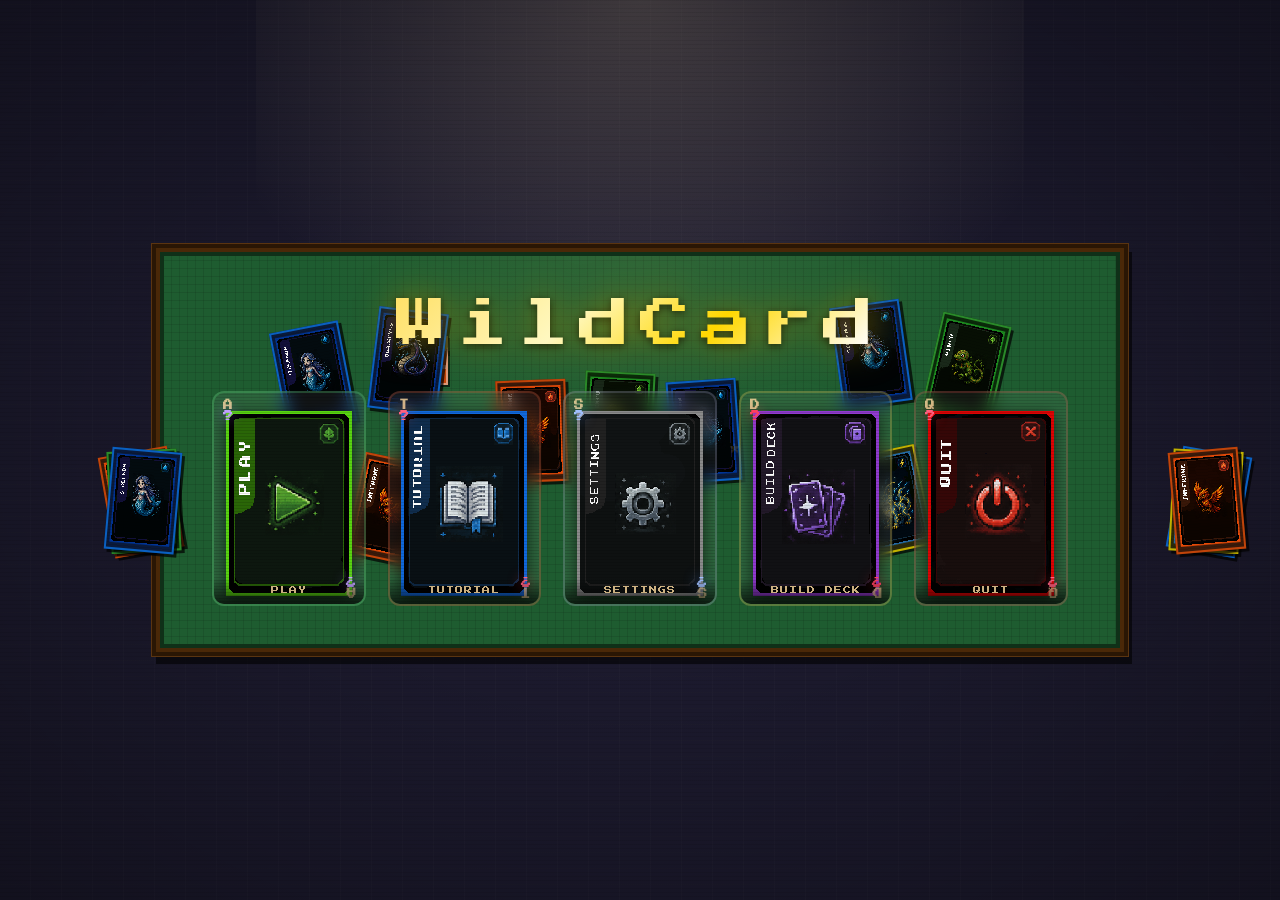
<file: index.html>
<!DOCTYPE html>
<html lang="en" dir="ltr">
<head>
  <meta charset="utf-8">
  <meta name="viewport" content="width=device-width, initial-scale=1.0">
  <link rel="preconnect" href="https://fonts.googleapis.com">
  <link rel="preconnect" href="https://fonts.gstatic.com" crossorigin>
  <link href="https://fonts.googleapis.com/css2?family=Press+Start+2P&display=swap" rel="stylesheet">
  <link rel="stylesheet" href="Bootstrap/bootstrap-5.3.8-dist/css/bootstrap.min.css">
  <link rel="stylesheet" href="CSS/mm.css">
  <title>WildCard</title>
  <script src="audio.js"></script>
  <script src="session.js"></script>
</head>
<body class="page-menu" data-wc-page="menu">
<script>WildCardSession.boot('menu');</script>

  <div class="menu-bg" aria-hidden="true"></div>
  <div class="menu-vignette" aria-hidden="true"></div>

  <div class="poker-table-wrap" aria-hidden="true">
    <div class="poker-table" id="pokerTable">
      <div class="table-lamp"></div>
      <div class="side-cards-left" id="sideCardsLeft"></div>
      <div class="side-cards-right" id="sideCardsRight"></div>
      <div class="chip-stack" style="top:22%;left:28%">
        <div class="chip" style="background:#c0440a"></div>
        <div class="chip" style="background:#c0440a"></div>
        <div class="chip" style="background:#e0d000"></div>
      </div>
      <div class="chip-stack" style="top:24%;right:26%">
        <div class="chip" style="background:#1a80e0"></div>
        <div class="chip" style="background:#1a80e0"></div>
        <div class="chip" style="background:#1a80e0"></div>
        <div class="chip" style="background:#e0d000"></div>
      </div>
      <div class="chip-stack" style="top:60%;left:48%">
        <div class="chip" style="background:#e0d000"></div>
        <div class="chip" style="background:#e0d000"></div>
      </div>
    </div>
  </div>

  <div class="neon-line" style="top:18%;--nlColor:rgba(180,100,255,0.3);--nlDur:8s;--nlDelay:0s;" aria-hidden="true"></div>
  <div class="neon-line" style="top:52%;--nlColor:rgba(90,220,120,0.2);--nlDur:11s;--nlDelay:3s;" aria-hidden="true"></div>
  <div class="neon-line" style="top:80%;--nlColor:rgba(255,80,80,0.18);--nlDur:9s;--nlDelay:6s;" aria-hidden="true"></div>

  <div class="menu-screen" id="screenMainMenu">

    <div class="title-block">
      <h1 class="title">WildCard</h1>
    </div>

    <div class="menu-cards" role="navigation" aria-label="Main menu">

      <button type="button" class="menu-card menu-card--play"
              data-menu="play" data-href="battle.html?first=player&round=1" aria-label="Play">
        <span class="card-corner"><span class="card-corner-val">A</span><span class="card-corner-suit suit-spade">?</span></span>
        <span class="card-corner-br"><span class="card-corner-val">A</span><span class="card-corner-suit suit-spade">?</span></span>
        <img class="card-art" src="Images/Play.png" alt="Play">
        <span class="card-label">PLAY</span>
      </button>

      <button type="button" class="menu-card menu-card--tutorial"
              data-menu="tutorial" data-href="tutorial.html" aria-label="Tutorial">
        <span class="card-corner"><span class="card-corner-val">T</span><span class="card-corner-suit suit-heart">?</span></span>
        <span class="card-corner-br"><span class="card-corner-val">T</span><span class="card-corner-suit suit-heart">?</span></span>
        <img class="card-art" src="Images/Tutorial.png" alt="Tutorial">
        <span class="card-label">TUTORIAL</span>
      </button>

      <button type="button" class="menu-card menu-card--settings"
              data-menu="settings" aria-label="Settings">
        <span class="card-corner"><span class="card-corner-val">S</span><span class="card-corner-suit suit-club">?</span></span>
        <span class="card-corner-br"><span class="card-corner-val">S</span><span class="card-corner-suit suit-club">?</span></span>
        <img class="card-art" src="Images/Settings.png" alt="Settings">
        <span class="card-label">SETTINGS</span>
      </button>

      <button type="button" class="menu-card menu-card--deck"
              data-menu="deck" data-href="builddeck.html" aria-label="Build Deck">
        <span class="card-corner"><span class="card-corner-val">D</span><span class="card-corner-suit suit-diamond">?</span></span>
        <span class="card-corner-br"><span class="card-corner-val">D</span><span class="card-corner-suit suit-diamond">?</span></span>
        <img class="card-art" src="Images/BuildDeck.png" alt="Build Deck">
        <span class="card-label">BUILD DECK</span>
      </button>

      <button type="button" class="menu-card menu-card--quit"
              data-menu="quit" aria-label="Quit">
        <span class="card-corner"><span class="card-corner-val">Q</span><span class="card-corner-suit suit-heart">?</span></span>
        <span class="card-corner-br"><span class="card-corner-val">Q</span><span class="card-corner-suit suit-heart">?</span></span>
        <img class="card-art" src="Images/Exit.png" alt="Quit">
        <span class="card-label">QUIT</span>
      </button>

    </div>

  </div>

  <div class="menu-transition" id="menuTransition" aria-hidden="true"></div>

  <div class="modal-overlay" id="settingsOverlay" onclick="closeSettingsOutside(event)">
    <div class="settings-modal">
      <h2 class="settings-title">⚙ Settings</h2>
      <div class="setting-item">
        <label for="musicVolume">Music Volume</label>
        <div class="slider-row">
          <input type="range" id="musicVolume" min="0" max="100" value="70"
                 oninput="updateVolume('musicVolume','musicVal',this.value)">
          <span id="musicVal">70%</span>
        </div>
      </div>
      <div class="setting-item">
        <label for="sfxVolume">Sound Effects</label>
        <div class="slider-row">
          <input type="range" id="sfxVolume" min="0" max="100" value="70"
                 oninput="updateVolume('sfxVolume','sfxVal',this.value)">
          <span id="sfxVal">70%</span>
        </div>
      </div>
      <button class="close-btn" onclick="closeSettings()">Close</button>
    </div>
  </div>

  <div class="toast-msg" id="toastMsg"></div>

  <script>
    let menuNavigating = false;

    document.querySelectorAll('.menu-card[data-menu]').forEach(btn => {
      btn.addEventListener('click', e => chooseMenuCard(e));
    });

    function chooseMenuCard(e) {
      if (menuNavigating) return;
      const btn    = e.currentTarget;
      const action = btn.dataset.menu;
      const href   = btn.dataset.href;

      if (action === 'settings') {
        btn.classList.add('menu-card--launch');
        setTimeout(() => { btn.classList.remove('menu-card--launch'); openSettings(); }, 220);
        return;
      }
      if (action === 'quit') {
        btn.classList.add('menu-card--launch');
        setTimeout(() => { btn.classList.remove('menu-card--launch'); quitGame(); }, 180);
        return;
      }
      if (!href) return;
      if (action === 'play') WildCardSession.startNewGame();
      launchMenuTransition(btn, href);
    }

    function launchMenuTransition(btn, href) {
      menuNavigating = true;
      document.querySelectorAll('.menu-card').forEach(b => {
        b.disabled = true;
        if (b !== btn) b.classList.add('menu-card--dim');
      });
      btn.classList.add('menu-card--launch');
      const overlay = document.getElementById('menuTransition');
      overlay.classList.add('active', 'menu-transition--' + (btn.dataset.menu || 'play'));
      setTimeout(() => { window.location.href = href; }, 620);
    }

    function openSettings()  { document.getElementById('settingsOverlay').classList.add('active'); }
    function closeSettings() { document.getElementById('settingsOverlay').classList.remove('active'); }
    function closeSettingsOutside(e) {
      if (e.target === document.getElementById('settingsOverlay')) closeSettings();
    }

    function updateVolume(sliderId, labelId, value) {
      document.getElementById(labelId).textContent = value + '%';
      const normalized = parseInt(value) / 100;
      if (sliderId === 'musicVolume') {
        localStorage.setItem('wcMusicVolume', normalized);
        try { WCA.setMusicVolume(normalized); } catch(e) {}
      } else if (sliderId === 'sfxVolume') {
        localStorage.setItem('wcSfxVolume', normalized);
        try { WCA.setSfxVolume(normalized); } catch(e) {}
      }
    }

    (function applySavedSettings() {
      const musicRaw = parseFloat(localStorage.getItem('wcMusicVolume'));
      const sfxRaw   = parseFloat(localStorage.getItem('wcSfxVolume'));
      const music = isNaN(musicRaw) ? 70 : Math.round(musicRaw * 100);
      const sfx   = isNaN(sfxRaw)   ? 70 : Math.round(sfxRaw   * 100);
      document.getElementById('musicVolume').value = music;
      document.getElementById('sfxVolume').value   = sfx;
      document.getElementById('musicVal').textContent = music + '%';
      document.getElementById('sfxVal').textContent   = sfx   + '%';
    })();

    function quitGame() {
      if (confirm('Are you sure you want to quit?')) {
        document.body.innerHTML = '<div style="display:flex;justify-content:center;align-items:center;height:100vh;background:#0d0a14;color:rgba(255,255,255,0.4);font-family:\'Press Start 2P\',monospace;font-size:0.7rem;text-align:center;padding:20px;">Thanks for playing WildCard!</div>';
      }
    }

    const saved = localStorage.getItem('wildcardDeck');
    if (saved) { try { JSON.parse(saved); } catch(e) { localStorage.removeItem('wildcardDeck'); } }

    const TABLE_CARDS = [
      { id:'vine_whip',     name:'Vinco',    element:'Grass',     energy:1, damage:10, effect:'Growth strike', img:'Images/Vinco.png',     color:{bg:'#0a2a0a',border:'#2a8a2a',badge:'#3aaa3a'} },
      { id:'flame_burst',   name:'Inferawk', element:'Fire',      energy:1, damage:8,  effect:'Burn chance',   img:'Images/Inferawk.png',  color:{bg:'#3a1a0a',border:'#c0440a',badge:'#e05a1a'} },
      { id:'aqua_shot',     name:'Dracabyss',element:'Water',     energy:1, damage:10, effect:'Flow hit',      img:'Images/Dracabyss.png', color:{bg:'#0a1a3a',border:'#0a60c0',badge:'#1a80e0'} },
      { id:'healing_rain',  name:'Sireenon', element:'Water',     energy:2, damage:0,  effect:'Heal wave',     img:'Images/Sireenon.png',  color:{bg:'#0a1a3a',border:'#0a60c0',badge:'#1a80e0'} },
      { id:'thunder_strike',name:'Voltrix',  element:'Lightning', energy:2, damage:18, effect:'Shock burst',   img:'Images/Voltrix.png',   color:{bg:'#2a2a0a',border:'#c0b000',badge:'#e0d000'} }
    ];

    const ICONS_MM = {
      Fire:'🔥', Water:'💧', Grass:'🌿', Lightning:'⚡',
      Earth:'🪨', Wind:'🌪', Light:'✨', Dark:'🌑'
    };

    function makeBattleCard(card) {
      const el = document.createElement('div');
      el.className = 'table-battle-card';
      el.style.setProperty('--card-bg', card.color.bg);
      el.style.setProperty('--card-border', card.color.border);
      el.style.setProperty('--card-badge', card.color.badge);
      el.style.background = card.color.bg;
      el.style.borderColor = card.color.border;
      el.innerHTML = `
        <img class="tbc-img" src="${card.img}" alt="${card.name}">
        <div class="tbc-overlay"></div>
        <div class="tbc-element">${ICONS_MM[card.element]} ${card.element}</div>
        <div class="tbc-name">${card.name}</div>
        <div class="tbc-stats">
          <span class="tbc-energy">⚡${card.energy}</span>
          <span class="tbc-dmg">${card.damage}</span>
        </div>
        <div class="tbc-effect">${card.effect || '—'}</div>
      `;
      return el;
    }

    (function buildTableCards() {
      const shuffled = [...TABLE_CARDS].sort(() => Math.random() - 0.5);
      const table = document.getElementById('pokerTable');

      const feltPositions = [
        {top:'18%',left:'12%',rot:'-11deg'}, {top:'14%',left:'22%',rot:'7deg'},
        {top:'56%',left:'9%', rot:'-5deg'},  {top:'52%',left:'20%',rot:'12deg'},
        {top:'16%',right:'12%',rot:'13deg'}, {top:'12%',right:'22%',rot:'-8deg'},
        {top:'54%',right:'9%', rot:'6deg'},  {top:'50%',right:'20%',rot:'-12deg'},
        {top:'32%',left:'35%',rot:'-2deg'},  {top:'30%',left:'44%',rot:'3deg'},
        {top:'32%',left:'53%',rot:'-4deg'},
      ];
      feltPositions.forEach((pos, i) => {
        const card = makeBattleCard(shuffled[i % shuffled.length]);
        card.style.position = 'absolute';
        card.style.top    = pos.top    || '';
        card.style.left   = pos.left   || '';
        card.style.right  = pos.right  || '';
        card.style.transform = `rotate(${pos.rot})`;
        table.appendChild(card);
      });

      const leftEl  = document.getElementById('sideCardsLeft');
      const rightEl = document.getElementById('sideCardsRight');
      for (let i = 0; i < 3; i++) {
        leftEl.appendChild(makeBattleCard(shuffled[(i + 3) % shuffled.length]));
        rightEl.appendChild(makeBattleCard(shuffled[(i + 6) % shuffled.length]));
      }
    })();

    document.addEventListener('DOMContentLoaded', function() {
      setTimeout(function() { try { WCA.playMenuBGM(); } catch(e){} }, 400);
      document.querySelectorAll('button, a, [role="button"]').forEach(function(btn) {
        btn.addEventListener('click', function() { try { WCA.sfx.menuConfirm(); } catch(e){} });
      });
    });
  </script>
</body>
</html>
</file>
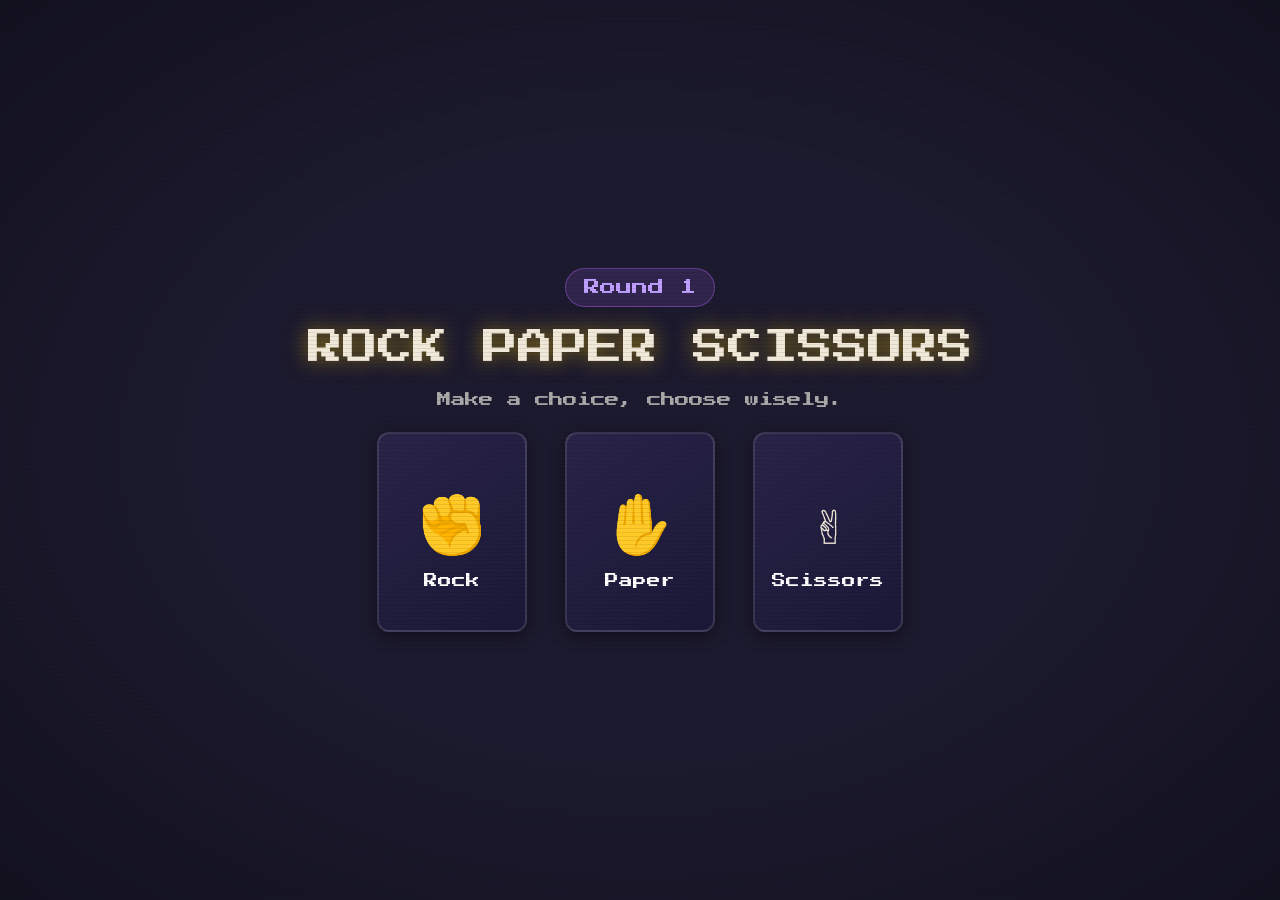
<file: battle.html>
<!DOCTYPE html>
<html lang="en">
<head>
  <meta charset="utf-8">
  <meta name="viewport" content="width=device-width, initial-scale=1.0">
  <link rel="preconnect" href="https://fonts.googleapis.com">
  <link rel="preconnect" href="https://fonts.gstatic.com" crossorigin>
  <link href="https://fonts.googleapis.com/css2?family=Press+Start+2P&display=swap" rel="stylesheet">
  <link rel="stylesheet" href="Bootstrap/bootstrap-5.3.8-dist/css/bootstrap.min.css">
  <link rel="stylesheet" href="CSS/battle.css">
  <title>WildCard - Battle</title>
  <script src="audio.js"></script>
</head>
<body data-wc-page="battle">

<div id="screenRPS" class="battle-screen">
  <div class="rps-wrapper">
    <div class="round-badge" id="rpsBadge">Round 1</div>
    <h2 class="rps-title">ROCK PAPER SCISSORS</h2>
    <p class="rps-subtitle" id="rpsSubtitle">Make a choice, choose wisely.</p>
    <div class="rps-choices" id="rpsChoices">
      <div class="rps-card" onclick="playRPS('rock')"><div class="rps-icon">&#x270A;</div><div class="rps-label">Rock</div></div>
      <div class="rps-card" onclick="playRPS('paper')"><div class="rps-icon">&#x270B;</div><div class="rps-label">Paper</div></div>
      <div class="rps-card" onclick="playRPS('scissors')"><div class="rps-icon">&#x270C;&#xFE0F;</div><div class="rps-label">Scissors</div></div>
    </div>
    <div class="rps-result hidden" id="rpsResult">
      <div class="rps-reveal">
        <div class="rps-side"><div class="rps-reveal-icon" id="playerRPSIcon"></div><div class="rps-reveal-label">You</div></div>
        <div class="rps-vs">VS</div>
        <div class="rps-side"><div class="rps-reveal-icon" id="aiRPSIcon"></div><div class="rps-reveal-label">Opponent</div></div>
      </div>
      <div class="rps-outcome" id="rpsOutcome"></div>
      <button class="btn-primary-game hidden" id="rpsContinueBtn" onclick="startBattle()">Start Battle</button>
    </div>
  </div>
</div>

<div id="screenBattle" class="battle-screen hidden">

  <div class="hud-top">
    <div class="hud-left">
      <div class="hud-name-row">
        <span class="hud-name" id="opponentName">Opponent</span>
        <span class="element-badge" id="opponentElementBadge">🌑</span>
      </div>
      <div class="hp-bar-wrap">
        <div class="hp-bar-bg"><div class="hp-bar-fill opponent-hp" id="opponentHPBar"></div></div>
        <span class="hp-text" id="opponentHPText">350/350</span>
      </div>
      <div class="status-badges" id="opponentStatus"></div>
    </div>
    <div class="hud-center">
      <div class="round-timer" id="roundTimer">10:00</div>
      <div class="round-info">
        <span id="roundLabel">Round 1</span>
        <span id="levelLabel" class="level-badge">Level 1 Normal</span>
      </div>
      <div class="turn-info" id="turnInfo">YOUR TURN</div>
    </div>
    <div class="hud-right">
      <div class="hud-name-row hud-name-row-right">
        <span class="element-badge" id="playerElementBadge">🔥</span>
        <span class="hud-name">You</span>
      </div>
      <div class="hp-bar-wrap">
        <div class="hp-bar-bg"><div class="hp-bar-fill player-hp" id="playerHPBar"></div></div>
        <span class="hp-text" id="playerHPText">350/350</span>
      </div>
      <div class="energy-bar-wrap">
        <div class="energy-bar-bg"><div class="energy-bar-fill" id="playerEnergyBar"></div></div>
        <span class="energy-text" id="playerEnergyText">150/150</span>
      </div>
      <div class="status-badges" id="playerStatus"></div>
    </div>
  </div>

  <div class="table-felt">

    <div class="opp-fan-area">
      <div class="opp-fan" id="opponentHand"></div>
    </div>

    <div class="center-zone">
      <div class="last-card-panel" id="lastCardOpponent">
        <div class="last-card-label">Opponent's Last</div>
        <div class="last-card-display" id="lastCardOpponentDisplay">
          <span class="last-card-empty">—</span>
        </div>
      </div>

      <div class="battle-log" id="battleLog"><div class="log-entry">Battle started!</div></div>

      <button type="button" class="deck-pile" id="deckPile" onclick="addOneCardToHand(false)" title="Draw 1 card from your deck (∞)">
        <div class="deck-pile-cards">
          <div class="deck-pile-card deck-pile-card--back"><img src="Images/Backcard.png" alt="" aria-hidden="true"></div>
          <div class="deck-pile-card deck-pile-card--mid"><img src="Images/Backcard.png" alt="" aria-hidden="true"></div>
          <div class="deck-pile-card deck-pile-card--top"><img src="Images/Backcard.png" alt="" aria-hidden="true"></div>
        </div>
        <span class="deck-pile-count" id="deckPileCount">∞</span>
      </button>

      <div class="last-card-panel" id="lastCardPlayer">
        <div class="last-card-label">Your Last</div>
        <div class="last-card-display" id="lastCardPlayerDisplay">
          <span class="last-card-empty">—</span>
        </div>
      </div>
    </div>

    <div class="player-fan-area">
      <div class="player-fan" id="playerHand"></div>
    </div>

  </div>

  <div class="hud-bottom">
    <div class="turn-timer-bar">
      <div class="turn-timer-fill" id="turnTimerFill"></div>
    </div>
    <div class="action-row">
      <div class="action-buttons" id="actionButtons">
        <button class="action-btn" id="btnShuffle" onclick="addOneCardToHand(true)" title="Draw a random card from the pool — uses your turn">🔀 Shuffle</button>
        <button class="action-btn" id="btnUseItem" onclick="openBag()">🎒 Items <span id="bagCount">(0)</span></button>
      </div>
      <div style="display:flex;align-items:center;gap:10px;">
        <span class="turn-timer-text" id="turnTimerText">1:00</span>
        <button class="pause-btn" onclick="openPause()">⏸</button>
      </div>
    </div>
  </div>

</div>

<div class="modal-overlay hidden" id="bagModal" onclick="closeBagOutside(event)">
  <div class="bag-modal">
    <h3 class="modal-title">&#x1F392; Item Bag</h3>
    <div class="bag-grid" id="bagGrid"></div>
    <button class="btn-secondary-game" onclick="closeBag()">Close</button>
  </div>
</div>

<div id="screenReward" class="battle-screen hidden">
  <div class="reward-wrapper">
    <h2 class="reward-title">&#x1F3C6; Round Complete!</h2>
    <p class="reward-subtitle" id="rewardSubtitle">Choose 1 item reward:</p>
    <div class="reward-items" id="rewardItems"></div>
    <div class="discard-section hidden" id="discardSection">
      <p class="discard-msg">Your bag is full! Discard an item to make room:</p>
      <div class="bag-grid" id="discardGrid"></div>
    </div>
  </div>
</div>

<div id="screenGameOver" class="battle-screen hidden">
  <div class="gameover-wrapper">
    <h2 class="gameover-title" id="gameOverTitle">GAME OVER</h2>
    <p class="gameover-sub" id="gameOverSub">You were defeated.</p>
    <div class="gameover-btns">
      <button class="btn-primary-game" onclick="tryAgain()">Try Again</button>
      <button class="btn-secondary-game" onclick="goMainMenu()">Main Menu</button>
    </div>
  </div>
</div>

<div class="attack-flash" id="attackFlash"></div>

<div class="modal-overlay hidden" id="pauseModal">
  <div class="pause-modal">
    <h2 class="modal-title">⏸ Paused</h2>
    <button class="btn-primary-game" onclick="closePause()">▶ Resume</button>
    <button class="btn-danger-game btn-leave" onclick="leaveGame()">🚪 Leave Game</button>
  </div>
</div>

<script>

function safesfx(name, ...args) {
  try { if(window.WCA) WCA.sfx[name](...args); } catch(e){}
}

const ALL_CARDS = [
  { id: 'flame_burst',   name: 'Inferawk',   element: 'Fire',      energy: 1, damage: 12, damageType: 'single', effect: 'burn50',     img: 'Images/Inferawk.png'  },
  { id: 'Inferno Slash', name: 'Caldarok',   element: 'Fire',      energy: 3, damage: 30, damageType: 'single', effect: 'selfdmg10',  img: 'Images/Caldarok.png'  },
  { id: 'Wildfire',      name: 'Dravulcan',  element: 'Fire',      energy: 4, damage: 24, damageType: 'single', effect: 'burn_chance', img: 'Images/Dravulcan.png' },
  { id: 'aqua_shot',     name: 'Dracabyss',  element: 'Water',     energy: 1, damage: 12, damageType: 'single', effect: '',           img: 'Images/Dracabyss.png' },
  { id: 'tidal_wave',    name: 'Wavolphin',  element: 'Water',     energy: 3, damage: 26, damageType: 'single', effect: 'slow',       img: 'Images/Wavolphin.png' },
  { id: 'healing_rain',  name: 'Sireenon',   element: 'Water',     energy: 2, damage: 0,  damageType: 'heal',   effect: 'heal25',     img: 'Images/Sireenon.png'  },
  { id: 'vine_whip',     name: 'Vinco',      element: 'Grass',     energy: 1, damage: 12, damageType: 'single', effect: '',           img: 'Images/Vinco.png'     },
  { id: 'poison_spores', name: 'Mossomoth',  element: 'Grass',     energy: 2, damage: 16, damageType: 'single', effect: 'poison',     img: 'Images/Mossomoth.png' },
  { id: 'root_trap',     name: 'Forestrio',  element: 'Grass',     energy: 3, damage: 22, damageType: 'single', effect: 'stun50',     img: 'Images/Forestrio.png' },
  { id: 'thunder_strike',name: 'Voltrix',    element: 'Lightning', energy: 2, damage: 18, damageType: 'single', effect: '',           img: 'Images/Voltrix.png'   },
  { id: 'static_field',  name: 'Zekryx',     element: 'Lightning', energy: 3, damage: 28, damageType: 'single', effect: 'stun_chance', img: 'Images/Zekryx.png'  },
  { id: 'overcharge',    name: 'Thundrak',   element: 'Lightning', energy: 2, damage: 0,  damageType: 'buff',   effect: 'buff_crit',  img: 'Images/Thundrak.png'  },
  { id: 'rock_smash',    name: 'Monorok',    element: 'Earth',     energy: 2, damage: 16, damageType: 'single', effect: '',           img: 'Images/Monorok.png'   },
  { id: 'stone_wall',    name: 'Territle',   element: 'Earth',     energy: 2, damage: 0,  damageType: 'buff',   effect: 'defense',    img: 'Images/Territle.png'  },
  { id: 'earthquake',    name: 'Dragarth',   element: 'Earth',     energy: 4, damage: 30, damageType: 'single', effect: '',           img: 'Images/Dragarth.png'  },
  { id: 'air_slash',     name: 'Galedrath',  element: 'Wind',      energy: 1, damage: 13, damageType: 'single', effect: 'fast',       img: 'Images/Galedrath.png' },
  { id: 'tornado',       name: 'Tempython',  element: 'Wind',      energy: 3, damage: 10, damageType: 'multi3', effect: '',           img: 'Images/Tempython.png' },
  { id: 'tailwind',      name: 'Galair',     element: 'Wind',      energy: 2, damage: 0,  damageType: 'buff',   effect: 'buff_speed', img: 'Images/Galair.png'    },
  { id: 'holy_beam',     name: 'Helioryn',   element: 'Light',     energy: 3, damage: 26, damageType: 'single', effect: '',           img: 'Images/Helioryn.png'  },
  { id: 'divine_shield', name: 'Gleamrock',  element: 'Light',     energy: 2, damage: 0,  damageType: 'buff',   effect: 'shield75',   img: 'Images/Gleamrock.png' },
  { id: 'sanctuary',     name: 'Naiyra',     element: 'Light',     energy: 4, damage: 0,  damageType: 'heal',   effect: 'heal_shield', img: 'Images/Naiyra.png'  },
  { id: 'shadow_strike', name: 'Souldrain',  element: 'Dark',      energy: 2, damage: 20, damageType: 'single', effect: '',           img: 'Images/Souldrain.png' },
  { id: 'blood_pact',    name: 'Nyxarion',   element: 'Dark',      energy: 3, damage: 30, damageType: 'single', effect: 'selfdmg15',  img: 'Images/Nyxarion.png'  },
  { id: 'void_explosion',name: 'Umbragon',   element: 'Dark',      energy: 5, damage: 40, damageType: 'single', effect: 'both_dmg',   img: 'Images/Umbragon.png'  }
];

const ALL_ITEMS = [
  {id:'small_potion',name:'Minor Elixir',icon:'🧪',rarity:'common',desc:'Restore 50 HP.',type:'heal',value:50},
  {id:'mega_potion',name:'Greater Elixir',icon:'🧪',rarity:'uncommon',desc:'Restore 100 HP.',type:'heal',value:100},
  {id:'regen_herb',name:'Regen Herb',icon:'🌿',rarity:'common',desc:'Heal 25 HP at the start of each turn for 3 turns.',type:'regen',value:25,turns:3},
  {id:'iron_shield',name:'Iron Shield',icon:'🛡',rarity:'common',desc:'Reduce incoming damage by 50% for 1 hit.',type:'shield',value:0.5,turns:1},
  {id:'holy_barrier',name:'Holy Barrier',icon:'✨',rarity:'uncommon',desc:'Completely block the next attack.',type:'barrier',value:0},
  {id:'stone_skin',name:'Stone Skin',icon:'🪨',rarity:'common',desc:'Reduce all incoming damage by 25% for 3 turns.',type:'defense',value:0.25,turns:3},
  {id:'flame_oil',name:'Flame Oil',icon:'🔥',rarity:'common',desc:'Your next Fire attack will always inflict Burn.',type:'buff_burn',value:0},
  {id:'voltage_core',name:'Voltage Core',icon:'⚡',rarity:'uncommon',desc:'Your next Lightning attack deals 50% more damage.',type:'buff_lightning',value:0.5},
  {id:'freeze_bomb',name:'Freeze Bomb',icon:'❄',rarity:'uncommon',desc:'50% chance to freeze the opponent for 1 turn.',type:'freeze',value:0.5},
  {id:'dark_crystal',name:'Dark Crystal',icon:'🌑',rarity:'uncommon',desc:'Double your next attack\'s damage. Take 10 recoil.',type:'double_atk',value:2},
  {id:'purify_potion',name:'Purify Potion',icon:'✨',rarity:'common',desc:'Remove all active debuffs from yourself.',type:'purify',value:0},
  {id:'energy_water',name:'Energy Water',icon:'💧',rarity:'common',desc:'Restore 30 Energy.',type:'energy',value:30},
  {id:'speed_feather',name:'Speed Feather',icon:'🌪',rarity:'uncommon',desc:'50% chance to take an extra turn immediately.',type:'extra_turn',value:0},
  {id:'shuffle_scroll',name:'Shuffle Scroll',icon:'🎴',rarity:'common',desc:'Draw cards until your hand is full. Does not cost a turn.',type:'shuffle',value:0},
  {id:'draw_tome',name:'Draw Tome',icon:'📖',rarity:'uncommon',desc:'Draw 2 extra cards from the deck.',type:'draw',value:2},
  {id:'recall_orb',name:'Recall Orb',icon:'🔄',rarity:'uncommon',desc:'Return the last card you played back to your hand.',type:'recall',value:0},
  {id:'poison_bottle',name:'Poison Bottle',icon:'☠',rarity:'common',desc:'Inflict Poison on the opponent for 3 turns.',type:'debuff_poison',value:0},
  {id:'freeze_trap',name:'Freeze Trap',icon:'❄',rarity:'common',desc:'40% chance to stun the opponent for 1 turn.',type:'debuff_stun',value:0.4},
  {id:'smoke_bomb',name:'Smoke Bomb',icon:'🌫',rarity:'common',desc:'Reduce the opponent\'s accuracy by 30% for 3 turns.',type:'debuff_acc',value:0.3},
  {id:'phoenix_feather',name:'Cinder Plume',icon:'👑',rarity:'legendary',desc:'Automatically revive once with 30% HP when defeated.',type:'revive',value:0.3},
  {id:'master_ball',name:'Mirror Core',icon:'🔮',rarity:'legendary',desc:'Copy the opponent\'s last used card and add it to your hand.',type:'master_ball',value:0},
  {id:'chaos_dice',name:'Chaos Dice',icon:'🌌',rarity:'legendary',desc:'Roll the dice: huge heal, massive damage, a strong buff, or a crippling debuff.',type:'chaos',value:0}
];

const ELEMENT_ICONS = {Fire:'🔥',Water:'💧',Grass:'🌿',Lightning:'⚡',Earth:'🪨',Wind:'🌪',Light:'✨',Dark:'🌑'};
const ELEMENT_COLORS = {
  Fire:{bg:'#3a1a0a',border:'#c0440a',badge:'#e05a1a'},
  Water:{bg:'#0a1a3a',border:'#0a60c0',badge:'#1a80e0'},
  Grass:{bg:'#0a2a0a',border:'#2a8a2a',badge:'#3aaa3a'},
  Lightning:{bg:'#2a2a0a',border:'#c0b000',badge:'#e0d000'},
  Earth:{bg:'#2a1a0a',border:'#8a5a2a',badge:'#aa7a3a'},
  Wind:{bg:'#0a2a2a',border:'#2aaaa0',badge:'#3acac0'},
  Light:{bg:'#2a2a1a',border:'#c0c060',badge:'#e0e080'},
  Dark:{bg:'#1a0a2a',border:'#6a2a9a',badge:'#8a3aba'}
};

const TYPE_CHART = {
  Fire:      {strong:['Grass','Wind'],    weak:['Water','Earth']},
  Water:     {strong:['Fire','Earth'],    weak:['Grass','Lightning']},
  Grass:     {strong:['Water','Earth'],   weak:['Fire','Wind']},
  Lightning: {strong:['Water','Wind'],    weak:['Earth']},
  Earth:     {strong:['Fire','Lightning'],weak:['Water','Grass']},
  Wind:      {strong:['Grass','Lightning'],weak:['Fire','Earth']},
  Light:     {strong:['Dark'],            weak:['Dark']}
};

function getMultiplier(attackerEl, defenderEl) {
  if (attackerEl === 'Neutral' || defenderEl === 'Neutral') return 1;
  if (attackerEl === 'Dark') return 1.5;
  if (defenderEl === 'Dark') return 1.5;
  if (defenderEl === 'Light') return 0.6;
  const chart = TYPE_CHART[attackerEl];
  if (!chart) return 1;
  if (chart.strong.includes(defenderEl)) return 1.5;
  if (chart.weak.includes(defenderEl)) return 0.65;
  return 1;
}

let round = 1;
let firstTurn = 'player';
let currentTurn = 'player';
let playerHP = 350, playerMaxHP = 350;
let playerEnergy = 150, playerMaxEnergy = 150;
let opponentHP = 350, opponentMaxHP = 350;
let playerHand = [], opponentHand = [];
let playerDeck = [];
let playerUsedCards = [];
let playerBag = [];
let playerElement = 'Neutral';
let opponentElement = 'Neutral';
let playerStatus = {};
let opponentStatus = {};
let roundTimerSec = 600;
let turnTimerSec = 60;
let roundTimerInterval = null;
let turnTimerInterval = null;
let pendingRewardItems = [];
let pendingDiscardCallback = null;
let phoenixUsed = false;
let poisonStacks = { player: 0, opponent: 0 };
let cardplayLocked = false;
let playerLastCard = null;
let opponentLastCard = null;
let savedDeckSource = [];

window.onload = function() {
  if (round === 1 && !sessionStorage.getItem('gameStarted')) {
    playerBag = [];
    saveItems();
    sessionStorage.setItem('gameStarted', '1');
  } else {
    try { playerBag = JSON.parse(localStorage.getItem('wildcardItems') || '[]'); } catch(e){ playerBag=[]; }
  }
  const params = new URLSearchParams(window.location.search);
  firstTurn = params.get('first') || 'player';
  round = parseInt(params.get('round') || '1');
  showScreen('screenRPS');
  updateRPSBadge();
  setTimeout(() => { try { WCA.playMenuBGM(); } catch(e){} }, 300);
};

function updateRPSBadge() {
  document.getElementById('rpsBadge').textContent = 'Round ' + round;
  const isBoss = round % 5 === 0;
  document.getElementById('rpsSubtitle').textContent = isBoss ? 'BOSS BATTLE! Make a choice, choose wisely.' : 'Make a choice, choose wisely.';
}

function showScreen(id) {
  document.querySelectorAll('.battle-screen').forEach(s => s.classList.add('hidden'));
  document.getElementById(id).classList.remove('hidden');
}

const RPS_ICONS = {rock:'✊',paper:'✋',scissors:'✌️'};
const RPS_OPTIONS = ['rock','paper','scissors'];

function playRPS(pick) {
  const aiPick = RPS_OPTIONS[Math.floor(Math.random()*3)];
  document.getElementById('playerRPSIcon').textContent = RPS_ICONS[pick];
  document.getElementById('aiRPSIcon').textContent = RPS_ICONS[aiPick];
  let outcome, text;
  if (pick === aiPick) { outcome='tie'; text="🤝 It's a tie! Play again..."; safesfx('rpsTie'); }
  else if ((pick==='rock'&&aiPick==='scissors')||(pick==='scissors'&&aiPick==='paper')||(pick==='paper'&&aiPick==='rock')) {
    outcome='win'; firstTurn='player'; text='You go first!';
    safesfx('rpsWin');
  } else {
    outcome='lose'; firstTurn='ai'; text='Opponent goes first!';
    safesfx('rpsLose');
  }
  sessionStorage.setItem('nextFirstTurn', firstTurn);
  document.getElementById('rpsOutcome').textContent = text;
  document.getElementById('rpsChoices').classList.add('hidden');
  document.getElementById('rpsResult').classList.remove('hidden');
  if (outcome==='tie') {
    document.getElementById('rpsContinueBtn').classList.add('hidden');
    setTimeout(()=>{
      document.getElementById('rpsChoices').classList.remove('hidden');
      document.getElementById('rpsResult').classList.add('hidden');
    },1800);
  } else {
    document.getElementById('rpsContinueBtn').classList.remove('hidden');
  }
}

function startBattle() {
  currentTurn = firstTurn;
  playerHP = 350;
  playerMaxHP = 350;
  playerEnergy = 150;
  playerMaxEnergy = 150;
  playerStatus = {
    burn: 0, poison: 0, stun: 0, shield: 0, regen: 0, regenHeal: 20,
    defense: 0, critBuff: false, barrier: false, doubleatk: false,
    burnBuff: false, lightningBuff: false, smokeAcc: 0, smokeTurns: 0, slow: 0
  };
  opponentStatus = {
    burn: 0, poison: 0, stun: 0, shield: 0, regen: 0, regenHeal: 20,
    defense: 0, critBuff: false, barrier: false, doubleatk: false,
    burnBuff: false, lightningBuff: false, smokeAcc: 0, smokeTurns: 0, slow: 0
  };
  poisonStacks = { player: 0, opponent: 0 };
  playerElement = 'Neutral';
  opponentElement = 'Neutral';
  playerLastCard = null;
  opponentLastCard = null;

  const isBoss = round % 5 === 0;
  const lvl = Math.ceil(round / 5);
  opponentMaxHP = isBoss ? 500 : 350;
  opponentHP = opponentMaxHP;

  const saved = localStorage.getItem('wildcardDeck');
  let savedDeck = [];
  if (saved) {
    try {
      const parsed = JSON.parse(saved);
      parsed.forEach(e => {
        const card = ALL_CARDS.find(c => c.id === e.card.id);
        if (card) for (let i = 0; i < e.count; i++) savedDeck.push({...card});
      });
    } catch(err) {}
  }

  if (savedDeck.length > 0) {
    savedDeckSource = [...savedDeck];
    playerDeck = shuffle([...savedDeck]);
    addLog('Loaded your saved deck (' + savedDeck.length + ' cards).');
  } else {
    savedDeckSource = [];
    playerDeck = shuffle([...ALL_CARDS].map(c => ({ ...c })));
    addLog('No saved deck found. Using a random pool.');
  }
  playerHand = playerDeck.splice(0, Math.min(7, playerDeck.length));
  playerUsedCards = [];

  opponentHand = shuffle([...ALL_CARDS].map(c=>({...c}))).slice(0,7);

  const opName = isBoss ? 'BOSS' : ('Opponent Lv'+lvl);
  document.getElementById('opponentName').textContent = opName;
  document.getElementById('roundLabel').textContent = 'Round ' + round;
  document.getElementById('levelLabel').textContent = isBoss ? 'BOSS' : 'Level '+lvl;
  document.getElementById('levelLabel').className = 'level-badge' + (isBoss?' boss-badge':'');

  updateHPBars();
  updateEnergyBar();
  renderPlayerHand();
  renderOpponentHand();
  updateBagCount();
  renderStatusBadges();
  updateDeckPileCount();
  updateElementBadges();

  showScreen('screenBattle');
  startRoundTimer(true);
  try {
    if (isBoss) { WCA.playBossBGM(); } else { WCA.playBattleBGM(); }
  } catch(e){}

  if (currentTurn === 'player') {
    startPlayerTurn();
  } else {
    setTurnInfo('OPPONENT TURN');
    disableActions();
    setTimeout(()=>doOpponentTurn(), 1500);
  }
}

function shuffle(arr) {
  for (let i=arr.length-1;i>0;i--) {
    const j=Math.floor(Math.random()*(i+1));
    [arr[i],arr[j]]=[arr[j],arr[i]];
  }
  return arr;
}

function tickRoundTimer() {
  const m = Math.floor(roundTimerSec / 60), s = roundTimerSec % 60;
  document.getElementById('roundTimer').textContent = m + ':' + (s < 10 ? '0' : '') + s;
}

function startRoundTimer(reset) {
  if (reset) roundTimerSec = 600;
  clearInterval(roundTimerInterval);
  tickRoundTimer();
  roundTimerInterval = setInterval(() => {
    roundTimerSec--;
    tickRoundTimer();
    if (roundTimerSec <= 0) { clearInterval(roundTimerInterval); timeOut(); }
  }, 1000);
}

function resumeRoundTimer() { startRoundTimer(); }

function startTurnTimer() {
  turnTimerSec = 60;
  resumeTurnTimer();
}

function resumeTurnTimer() {
  clearInterval(turnTimerInterval);
  const fill = document.getElementById('turnTimerFill');
  const text = document.getElementById('turnTimerText');

  const pct = (turnTimerSec / 60) * 100;
  fill.style.width = pct + '%';
  fill.style.background = pct > 50 ? '#7c9e7a' : pct > 25 ? '#e0d000' : '#e05a1a';
  text.textContent = '0:' + (turnTimerSec < 10 ? '0' : '') + turnTimerSec;

  turnTimerInterval = setInterval(() => {
    turnTimerSec--;
    const p = (turnTimerSec / 60) * 100;
    fill.style.width = p + '%';
    fill.style.background = p > 50 ? '#7c9e7a' : p > 25 ? '#e0d000' : '#e05a1a';
    text.textContent = '0:' + (turnTimerSec < 10 ? '0' : '') + turnTimerSec;
    if (turnTimerSec <= 0) { clearInterval(turnTimerInterval); endPlayerTurn(); }
  }, 1000);
}

function stopTurnTimer() { clearInterval(turnTimerInterval); }

function timeOut() {
  addLog('Time ran out! You lose!');
  endGame(false);
}

function trySlowSkip(who) {
  const st = who === 'player' ? playerStatus : opponentStatus;
  const name = who==='player'?'You':'Opponent';
  if (st.slow > 0 && Math.random() < 0.4) {
    st.slow--;
    addLog(name + ' is too slow and skips this turn!');
    renderStatusBadges();
    return true;
  }
  return false;
}

function startPlayerTurn() {
  setTurnInfo('YOUR TURN');
  safesfx('yourTurn');
  applyStartOfTurnEffects('player');

  if (trySlowSkip('player')) {
    disableActions();
    setTimeout(() => endPlayerTurn(), 1800);
    return;
  }

  if (playerStatus.stun > 0) {
    playerStatus.stun--;
    addLog('You are stunned! Skipping turn.');
    renderStatusBadges();
    disableActions();
    document.querySelectorAll('.hand-card').forEach(c => c.style.pointerEvents = 'none');
    setTimeout(() => endPlayerTurn(), 1800);
    return;
  }

  enableActions();
  if (playerHand.length === 0) {
    autoRefillHand(() => startTurnTimer());
  } else {
    startTurnTimer();
  }
}

function endPlayerTurn() {
  stopTurnTimer();
  disableActions();
  document.querySelectorAll('.hand-card').forEach(c=>c.classList.remove('selected'));
  currentTurn = 'ai';
  setTurnInfo('OPPONENT TURN');
  setTimeout(()=>doOpponentTurn(), 1200);
}

function enableActions() {
  document.getElementById('actionButtons').querySelectorAll('button').forEach(b=>b.disabled=false);
  const pile = document.getElementById('deckPile');
  if (pile) pile.disabled = false;
  document.querySelectorAll('.hand-card').forEach(c=>c.style.pointerEvents='');
}

function disableActions() {
  document.getElementById('actionButtons').querySelectorAll('button').forEach(b=>b.disabled=true);
  const pile = document.getElementById('deckPile');
  if (pile) pile.disabled = true;
  document.querySelectorAll('.hand-card').forEach(c=>c.style.pointerEvents='none');
}

function setTurnInfo(text) {
  const el = document.getElementById('turnInfo');
  const isPlayer = text.includes('YOUR');
  el.textContent = (isPlayer ? '🟢 ' : '🔴 ') + text;
  el.className = 'turn-info ' + (isPlayer ? 'your-turn' : 'opp-turn');
}

function playCard(index) {
  if (currentTurn !== 'player') return;
  if (cardplayLocked) return;
  cardplayLocked = true;
  const card = playerHand[index];
  if (!card) { cardplayLocked = false; return; }
  if (playerEnergy < card.energy) { addLog('Not enough energy!'); cardplayLocked = false; return; }

  stopTurnTimer();
  document.querySelectorAll('.hand-card').forEach(c=>c.classList.remove('selecting'));

  const cardEl = document.querySelectorAll('.hand-card')[index];
  animateCardPlay(cardEl, () => {
    playerEnergy -= card.energy;
    playerHand.splice(index,1);
    playerUsedCards.push(card);
    playerLastCard = card;
    updateLastCardDisplay('player', card);

    cardplayLocked = false;

    playerElement = card.element;
    updateElementBadges();
    safesfx('playCard', card.element);

    const wrapUpPlay = () => {
      updateEnergyBar();
      updateHPBars();
      renderStatusBadges();
      updateDeckPileCount();
      if (opponentHP <= 0) { clearInterval(roundTimerInterval); winRound(); return; }
      if (playerHP <= 0) { clearInterval(roundTimerInterval); checkDeath('player'); return; }
      tryAutoRefillHand(() => endPlayerTurn());
    };

    if (card.damageType !== 'heal' && card.damageType !== 'buff') {
      playAttackAnimation(card.element, 'opponent', () => {
        applyCardEffect(card, 'player', 'opponent');
        wrapUpPlay();
      });
    } else {
      applyCardEffect(card, 'player', 'opponent');
      wrapUpPlay();
    }
  });
}

function tryAutoRefillHand(thenFn) {
  if (playerHand.length > 0) {
    renderPlayerHand();
    if (thenFn) thenFn();
    return;
  }
  autoRefillHand(() => {
    renderPlayerHand();
    if (thenFn) thenFn();
  });
}

function addOneCardToHand(fromShuffle) {
  if (currentTurn !== 'player' || cardplayLocked) {
    addLog(fromShuffle ? 'You can only shuffle on your turn.' : 'You can only draw on your turn.');
    return;
  }

  let card = null;
  if (fromShuffle) {
    card = {...ALL_CARDS[Math.floor(Math.random() * ALL_CARDS.length)]};
  } else {
    if (playerDeck.length === 0) refillDeck();
    if (playerDeck.length === 0) {
      addLog('Your deck is empty!');
      return;
    }
    card = playerDeck.splice(0, 1)[0];
    if (!card) {
      refillDeck();
      card = playerDeck.splice(0, 1)[0];
      if (!card) {
        addLog('Could not draw from deck.');
        return;
      }
    }
  }

  const handFull = playerHand.length >= 7;
  const replaceIdx = handFull ? Math.floor(Math.random() * playerHand.length) : -1;
  const swappedName = replaceIdx >= 0 ? playerHand[replaceIdx].name : '';

  const pile = document.getElementById('deckPile');
  const btn = fromShuffle ? document.getElementById('btnShuffle') : null;
  if (fromShuffle) {
    if (btn) btn.disabled = true;
    cardplayLocked = true;
  }
  if (pile) pile.classList.add(fromShuffle ? 'shuffling' : 'drawing');

  if (replaceIdx >= 0) {
    const oldEl = document.querySelectorAll('.hand-card')[replaceIdx];
    if (oldEl) oldEl.classList.add('hand-card--swap-out');
  }

  const finish = () => {
    if (replaceIdx >= 0) {
      playerHand[replaceIdx] = card;
      safesfx(fromShuffle ? 'shuffle' : 'drawCard');
      addLog(fromShuffle
        ? 'Hand full — replaced ' + swappedName + ' with ' + card.name + ' (' + card.element + ').'
        : 'Drew from deck — replaced ' + swappedName + ' with ' + card.name + '.');
    } else {
      playerHand.push(card);
      addLog(fromShuffle
        ? 'Shuffled — added ' + card.name + ' (' + card.element + ').'
        : 'Drew ' + card.name + ' from your deck.');
    }
    renderPlayerHand();
    if (replaceIdx >= 0) {
      const newEl = document.querySelectorAll('.hand-card')[replaceIdx];
      if (newEl) {
        newEl.classList.add('hand-card--swap-in');
        setTimeout(() => newEl.classList.remove('hand-card--swap-in'), 650);
      }
    }
    if (pile) pile.classList.remove('shuffling', 'drawing');
    if (btn) btn.disabled = false;
    cardplayLocked = false;
    updateDeckPileCount();
    endPlayerTurn();
  };

  setTimeout(() => {
    animateFlyFromDeck(1, finish);
  }, handFull ? 280 : 200);
}

function autoRefillHand(callback) {
  if (playerHand.length > 0) {
    if (callback) callback();
    return;
  }
  if (playerDeck.length === 0) refillDeck();

  const drawCount = Math.min(7, playerDeck.length);
  if (drawCount <= 0) {
    if (callback) callback();
    return;
  }

  const pile = document.getElementById('deckPile');
  if (pile) pile.classList.add('drawing');

  const finish = () => {
    const drawn = playerDeck.splice(0, drawCount);
    playerHand = drawn;
    const deckLabel = savedDeckSource.length > 0 ? 'your deck' : 'the deck';
    addLog('Hand empty — auto-dealt ' + drawCount + ' card(s) from ' + deckLabel + '.');
    updateDeckPileCount();
    if (pile) pile.classList.remove('drawing');
    if (callback) callback();
  };

  animateFlyFromDeck(drawCount, finish);
}

function refillDeck() {
  const source = savedDeckSource.length > 0
    ? savedDeckSource.map(c => ({ ...c }))
    : ALL_CARDS.map(c => ({ ...c }));
  playerDeck = shuffle(source);
  addLog('Deck reshuffled. ' + playerDeck.length + ' cards ready.');
  updateDeckPileCount();
}

function applyCardEffect(card, attacker, defender) {
  const atkStatus = attacker==='player'?playerStatus:opponentStatus;
  const defStatus = defender==='player'?playerStatus:opponentStatus;
  let dmg = card.damage;

  const atkEl = attacker==='player'?playerElement:opponentElement;
  const defEl = defender==='player'?playerElement:opponentElement;
  const mult = getMultiplier(atkEl, defEl);

  let critActive = false;
  if (atkStatus.critBuff) {
    critActive = true;
    atkStatus.critBuff = false;
  } else if (Math.random() < 0.12) {
    critActive = true;
  }
  if (critActive) {
    dmg = Math.floor(dmg * 1.5);
    safesfx('crit');
    addLog('Critical hit! x1.5');
  }
  if (atkStatus.doubleatk) { dmg = Math.floor(dmg*2); atkStatus.doubleatk=false; }
  if (atkStatus.burnBuff && card.element==='Fire') { card = {...card, effect: card.effect||'burn50'}; atkStatus.burnBuff=false; }
  if (atkStatus.lightningBuff && card.element==='Lightning') { dmg=Math.floor(dmg*1.5); atkStatus.lightningBuff=false; }

  if (atkStatus.smokeAcc > 0) {
    if (Math.random() < atkStatus.smokeAcc) {
      addLog(attacker === 'player' ? 'Your attack missed (smoke)!' : 'Opponent missed!');
      return;
    }
  }

  dmg = Math.floor(dmg * mult);
  if (mult === 1.5) { safesfx('superEffective'); addLog('Super effective! x1.5'); }
  if (mult === 0.65) { safesfx('notEffective'); addLog('Not very effective. x0.65'); }

  if (card.damageType === 'heal') {
    const healAmt = card.effect === 'heal25' ? 25 : card.effect === 'heal_shield' ? 35 : 0;
    if (attacker === 'player') {
      playerHP = Math.min(playerMaxHP, playerHP + healAmt);
      safesfx('heal');
      addLog('You healed ' + healAmt + ' HP!');
    } else {
      opponentHP = Math.min(opponentMaxHP, opponentHP + healAmt);
      addLog('Opponent healed ' + healAmt + ' HP!');
    }
    if (card.effect === 'heal_shield') {
      atkStatus.shield = 1;
      addLog((attacker === 'player' ? 'You' : 'Opponent') + ' gained a shield!');
    }
    return;
  }
  if (card.damageType==='buff') {
    applyBuff(card, attacker);
    return;
  }

  let finalDmg = dmg;
  if (defStatus.barrier) { finalDmg=0; defStatus.barrier=false; addLog((defender==='player'?'Your':'Opponent\'s')+' barrier blocked the attack!'); }
  else if (defStatus.shield>0) { finalDmg=Math.floor(finalDmg*0.5); defStatus.shield=0; addLog('Shield reduced damage!'); }
  else if (defStatus.defense>0) { finalDmg=Math.floor(finalDmg*(1-0.25)); }

  if (card.effect === 'fast') finalDmg = Math.floor(finalDmg * 1.25);

  if (card.damageType === 'multi3') {
    let total = 0;
    for (let i = 0; i < 3; i++) total += Math.floor(finalDmg * (0.8 + Math.random() * 0.4));
    finalDmg = total;
    addLog((attacker === 'player' ? 'You' : 'Opponent') + ' hit 3 times for ' + finalDmg + ' total!');
  } else {
    safesfx('hit', finalDmg > 35);
    addLog(
      (attacker === 'player' ? 'You' : 'Opponent') + ' used ' + card.name + ' for ' + finalDmg + ' damage!' +
      (mult === 1.5 ? ' (Super effective!)' : mult === 0.65 ? ' (Not very effective)' : '')
    );
  }

  if (defender==='player') playerHP=Math.max(0,playerHP-finalDmg);
  else opponentHP=Math.max(0,opponentHP-finalDmg);

  if (card.effect === 'selfdmg10') {
    if (attacker === 'player') {
      playerHP = Math.max(0, playerHP - 10);
      addLog('Recoil: you took 10 damage!');
    } else {
      opponentHP = Math.max(0, opponentHP - 10);
    }
  }
  if (card.effect === 'selfdmg15') {
    if (attacker === 'player') {
      playerHP = Math.max(0, playerHP - 15);
      addLog('Recoil: you took 15 damage!');
    } else {
      opponentHP = Math.max(0, opponentHP - 15);
    }
  }
  if (card.effect === 'both_dmg') {
    const bd = Math.floor(finalDmg * 0.25);
    if (attacker === 'player') {
      playerHP = Math.max(0, playerHP - bd);
      addLog('Void explosion recoil: ' + bd + ' damage!');
    } else {
      opponentHP = Math.max(0, opponentHP - bd);
    }
  }

  applyStatusEffect(card.effect, defender, defStatus);
}

function applyBuff(card, target) {
  const st = target === 'player' ? playerStatus : opponentStatus;
  const name = target === 'player' ? 'You' : 'Opponent';
  if (card.effect === 'buff_crit') {
    safesfx('buff');
    st.critBuff = true;
    addLog(name + ' charged up a critical hit!');
  }
  if (card.effect === 'defense') {
    st.defense = 3;
    addLog(name + ' raised defense for 3 turns!');
  }
  if (card.effect === 'shield75') {
    st.shield = 1;
    addLog(name + ' raised a shield!');
  }
  if (card.effect === 'buff_speed') {
    addLog(name + ' used Tailwind! Speed increased.');
  }
}

function applyStatusEffect(effect, target, defStatus) {
  const name = target === 'player' ? 'You' : 'Opponent';
  if (effect === 'burn50' && Math.random() < 0.45) {
    defStatus.burn = 3;
    addLog(name + ' is burned!');
  }
  if (effect === 'burn_chance' && Math.random() < 0.8) {
    defStatus.burn = 3;
    addLog(name + ' is burned!');
  }
  if (effect === 'poison') {
    defStatus.poison = 3;
    poisonStacks[target] = 1;
    addLog(name + ' is poisoned!');
  }
  if (effect === 'stun50' && Math.random() < 0.45) {
    safesfx('stun');
    defStatus.stun = 1;
    addLog(name + ' is stunned!');
  }
  if (effect === 'stun_chance' && Math.random() < 0.25) {
    defStatus.stun = 1;
    addLog(name + ' is stunned!');
  }
  if (effect === 'slow') {
    defStatus.slow = 2;
    addLog(name + ' is slowed!');
  }
}

function applyStartOfTurnEffects(who) {
  const st = who === 'player' ? playerStatus : opponentStatus;
  const name = who === 'player' ? 'You' : 'Opponent';
  if (st.burn > 0) {
    const dmg = 6;
    st.burn--;
    if (who === 'player') playerHP = Math.max(0, playerHP - dmg);
    else opponentHP = Math.max(0, opponentHP - dmg);
    addLog(name + ' took ' + dmg + ' burn damage!');
  }
  if (st.poison > 0) {
    const stacks = poisonStacks[who] || 1;
    const dmg = stacks === 1 ? 4 : stacks === 2 ? 6 : 8;
    poisonStacks[who] = Math.min(3, (poisonStacks[who] || 1) + 1);
    st.poison--;
    if (who === 'player') playerHP = Math.max(0, playerHP - dmg);
    else opponentHP = Math.max(0, opponentHP - dmg);
    addLog(name + ' took ' + dmg + ' poison damage!');
  }
  if (st.regen > 0) {
    const healAmt = st.regenHeal || 20;
    st.regen--;
    if (who === 'player') playerHP = Math.min(playerMaxHP, playerHP + healAmt);
    else opponentHP = Math.min(opponentMaxHP, opponentHP + healAmt);
    addLog(name + ' regenerated ' + healAmt + ' HP!');
  }
  if (st.smokeTurns > 0) {
    st.smokeTurns--;
    if (st.smokeTurns <= 0) st.smokeAcc = 0;
  }
  if (st.defense > 0) st.defense--;
  updateHPBars();
  renderStatusBadges();
}

function doOpponentTurn() {
  safesfx('oppTurn');
  applyStartOfTurnEffects('opponent');
  if (opponentHP <= 0) { clearInterval(roundTimerInterval); winRound(); return; }
  if (playerHP <= 0) { clearInterval(roundTimerInterval); checkDeath('player'); return; }

  if (trySlowSkip('opponent')) {
    currentTurn = 'player';
    setTimeout(() => startPlayerTurn(), 1200);
    return;
  }

  if (opponentStatus.stun > 0) {
    opponentStatus.stun--;
    addLog('Opponent is stunned! Skipping turn.');
    renderStatusBadges();
    currentTurn = 'player';
    setTimeout(() => startPlayerTurn(), 1200);
    return;
  }

  const lvl = Math.ceil(round / 5);
  const isBoss = round % 5 === 0;
  const smart = lvl >= 2 || isBoss;

  let card = null;
  const affordable = opponentHand.filter(c => c.energy <= 150);
  if (affordable.length > 0) {
    if (smart) {
      card = affordable.reduce((best, c) => {
        const mult = getMultiplier(opponentElement, playerElement);
        const eff = c.damage * mult;
        const bestEff = best.damage * getMultiplier(opponentElement, playerElement);
        return eff > bestEff ? c : best;
      });
    } else {
      card = affordable[Math.floor(Math.random() * affordable.length)];
    }
    const idx = opponentHand.indexOf(card);
    opponentHand.splice(idx, 1);
    renderOpponentHand();

    opponentLastCard = card;
    updateLastCardDisplay('opponent', card);

    opponentElement = card.element;
    updateElementBadges();

    if (card.damageType !== 'heal' && card.damageType !== 'buff') {
      const flash = document.getElementById('attackFlash');
      flash.className = 'attack-flash flash-' + card.element;
      flash.classList.add('active');
      setTimeout(() => flash.classList.remove('active'), 500);
      const proj = document.createElement('div');
      proj.className = 'projectile';
      proj.textContent = ELEMENT_PROJECTILES[card.element] || '💥';
      document.body.appendChild(proj);
      const fromEl = document.getElementById('opponentHand');
      const toEl   = document.getElementById('playerHand');
      const fromRect = fromEl.getBoundingClientRect();
      const toRect   = toEl.getBoundingClientRect();
      proj.style.left = (fromRect.left + fromRect.width/2) + 'px';
      proj.style.top  = (fromRect.top) + 'px';
      proj.style.transition = 'left 0.4s ease, top 0.4s ease, opacity 0.4s ease, transform 0.4s ease';
      requestAnimationFrame(() => requestAnimationFrame(() => {
        proj.style.left = (toRect.left + toRect.width/2) + 'px';
        proj.style.top  = (toRect.top + toRect.height/2) + 'px';
        proj.style.opacity = '0';
        proj.style.transform = 'scale(2)';
      }));
      setTimeout(() => {
        proj.remove();
        if (['Lightning','Earth','Dark','Fire'].includes(card.element)) {
          const bs = document.getElementById('screenBattle');
          if (bs) { bs.classList.add('screen-shake'); setTimeout(() => bs.classList.remove('screen-shake'), 350); }
        }
        const hpBar = document.getElementById('playerHPBar');
        if (hpBar) { hpBar.classList.add('hp-hit'); setTimeout(() => hpBar.classList.remove('hp-hit'), 300); }
        applyCardEffect(card, 'opponent', 'player');
        updateHPBars();
        renderStatusBadges();
        finishOpponentTurn();
      }, 450);
    } else {
      applyCardEffect(card, 'opponent', 'player');
      updateHPBars();
      renderStatusBadges();
      finishOpponentTurn();
    }
  } else {
    addLog('Opponent has no affordable cards and shuffles.');
    opponentHand = shuffle([...ALL_CARDS].map(c=>({...c}))).slice(0,7);
    finishOpponentTurn();
  }
}

function finishOpponentTurn() {
  if (playerHP <= 0) { clearInterval(roundTimerInterval); checkDeath('player'); return; }
  if (opponentHP <= 0) { clearInterval(roundTimerInterval); winRound(); return; }
  currentTurn = 'player';
  setTimeout(()=>startPlayerTurn(), 1000);
}

function openBag() {
  if (!document.getElementById('btnUseItem').disabled) {
    renderBagGrid();
    document.getElementById('bagModal').classList.remove('hidden');
  }
}
function closeBag() { document.getElementById('bagModal').classList.add('hidden'); }
function closeBagOutside(e) { if(e.target===document.getElementById('bagModal')) closeBag(); }

function renderBagGrid() {
  const grid = document.getElementById('bagGrid');
  grid.innerHTML = '';
  if (playerBag.length === 0) { grid.innerHTML = '<p style="color:#888;text-align:center">Bag is empty.</p>'; return; }
  playerBag.forEach((itemId, idx) => {
    const item = ALL_ITEMS.find(i=>i.id===itemId);
    if (!item) return;
    const el = document.createElement('div');
    el.className = 'bag-item rarity-'+item.rarity;
    el.innerHTML = '<div class="item-icon">'+item.icon+'</div><div class="item-name">'+item.name+'</div><div class="item-desc">'+item.desc+'</div>';
    el.onclick = () => useItem(idx);
    grid.appendChild(el);
  });
}

function useItem(idx) {
  safesfx('item');
  const item = ALL_ITEMS.find(i=>i.id===playerBag[idx]);
  if (!item) return;
  stopTurnTimer();
  closeBag();
  playerBag.splice(idx,1);
  saveItems();
  updateBagCount();
  applyItem(item);
  updateHPBars();
  renderStatusBadges();
  if (opponentHP<=0){clearInterval(roundTimerInterval);winRound();return;}
  if (playerHP<=0){clearInterval(roundTimerInterval);checkDeath('player');return;}
  resumeTurnTimer();
}

function applyItem(item) {
  switch (item.type) {
    case 'heal':
      playerHP = Math.min(playerMaxHP, playerHP + item.value);
      addLog('Used ' + item.name + ': healed ' + item.value + ' HP!');
      break;

    case 'regen':
      playerStatus.regen = (item.turns || 3);
      playerStatus.regenHeal = item.value || 20;
      addLog('Used ' + item.name + ': regenerating for ' + (item.turns || 3) + ' turns!');
      break;

    case 'shield':
      playerStatus.shield = 1;
      addLog('Used ' + item.name + ': shield is active!');
      break;

    case 'barrier':
      playerStatus.barrier = true;
      addLog('Used ' + item.name + ': the next attack will be blocked!');
      break;

    case 'defense':
      playerStatus.defense = (item.turns || 3);
      addLog('Used ' + item.name + ': defense raised!');
      break;

    case 'buff_burn':
      playerStatus.burnBuff = true;
      addLog('Used ' + item.name + ': next Fire attack will burn!');
      break;

    case 'buff_lightning':
      playerStatus.lightningBuff = true;
      addLog('Used ' + item.name + ': next Lightning attack +50%!');
      break;

    case 'freeze':
      if (Math.random() < item.value) {
        opponentStatus.stun = 1;
        addLog('Freeze Bomb: opponent is frozen!');
      } else {
        addLog('Freeze Bomb missed!');
      }
      break;

    case 'double_atk':
      playerStatus.doubleatk = true;
      playerHP = Math.max(0, playerHP - 10);
      addLog('Dark Crystal: next attack doubled! Took 10 recoil.');
      break;

    case 'purify':
      playerStatus.burn = 0;
      playerStatus.poison = 0;
      playerStatus.stun = 0;
      playerStatus.slow = 0;
      addLog('All debuffs cleared!');
      break;

    case 'energy':
      playerEnergy = Math.min(playerMaxEnergy, playerEnergy + 30);
      updateEnergyBar();
      addLog('Used ' + item.name + ': restored 30 energy!');
      break;

    case 'extra_turn':
      if (Math.random() < 0.5) {
        addLog('Speed Feather: extra turn!');
        currentTurn = 'player';
        setTimeout(() => startPlayerTurn(), 500);
        return;
      } else {
        addLog('Speed Feather: no extra turn this time.');
      }
      break;

    case 'shuffle': {
      if (playerDeck.length === 0) refillDeck();
      const drawCount = Math.min(7 - playerHand.length, playerDeck.length);
      if (drawCount > 0) {
        const drawn = playerDeck.splice(0, drawCount);
        playerHand = [...playerHand, ...drawn];
        renderPlayerHand();
        updateDeckPileCount();
        addLog('Shuffle Scroll: drew ' + drawCount + ' card(s)!');
      } else {
        addLog('Shuffle Scroll: hand is already full!');
      }
      break;
    }

    case 'draw': {
      if (playerDeck.length === 0) refillDeck();
      const drawn = playerDeck.splice(0, Math.min(2, playerDeck.length));
      playerHand = [...playerHand, ...drawn];
      renderPlayerHand();
      updateDeckPileCount();
      addLog('Drew ' + drawn.length + ' extra card(s)!');
      break;
    }

    case 'recall':
      if (playerUsedCards.length > 0) {
        const c = playerUsedCards.pop();
        playerHand.push(c);
        renderPlayerHand();
        addLog('Recalled ' + c.name + ' to hand!');
      } else {
        addLog('No used cards to recall.');
      }
      break;

    case 'debuff_poison':
      opponentStatus.poison = 3;
      poisonStacks.opponent = 1;
      addLog('Poison Bottle: opponent is poisoned!');
      break;

    case 'debuff_stun':
      if (Math.random() < item.value) {
        opponentStatus.stun = 1;
        addLog('Freeze Trap: opponent is stunned!');
      } else {
        addLog('Freeze Trap missed!');
      }
      break;

    case 'debuff_acc':
      opponentStatus.smokeAcc = item.value;
      opponentStatus.smokeTurns = 3;
      addLog('Smoke Bomb: opponent accuracy reduced by 30%!');
      break;

    case 'revive':
      if (!phoenixUsed) {
        phoenixUsed = true;
        playerStatus.phoenix = true;
        addLog('Cinder Plume saved! Will revive on defeat.');
      } else {
        addLog('Cinder Plume has already been used!');
      }
      break;

    case 'master_ball':
      if (opponentLastCard) {
        playerHand.push({ ...opponentLastCard });
        renderPlayerHand();
        addLog('Mirror Core: copied ' + opponentLastCard.name + ' into your hand!');
      } else {
        addLog('Mirror Core: the opponent has not played a card yet!');
      }
      break;

    case 'chaos': {
      const roll = Math.floor(Math.random() * 4);
      if (roll === 0) {
        playerHP = Math.min(playerMaxHP, playerHP + 50);
        addLog('Chaos Dice: huge heal! +50 HP!');
      } else if (roll === 1) {
        opponentHP = Math.max(0, opponentHP - 50);
        addLog('Chaos Dice: massive damage! 50 dealt to opponent!');
      } else if (roll === 2) {
        playerStatus.critBuff = true;
        playerStatus.defense = 3;
        addLog('Chaos Dice: buffed! Crit and defense active!');
      } else {
        opponentStatus.burn = 3;
        opponentStatus.poison = 3;
        poisonStacks.opponent = 2;
        addLog('Chaos Dice: opponent is burned and poisoned!');
      }
      break;
    }
  }
}

function checkDeath(who) {
  if (who==='player') {
    const phoenixId = playerBag.indexOf('phoenix_feather');
    if (phoenixId !== -1 && !phoenixUsed) {
      playerBag.splice(phoenixId, 1);
      saveItems();
      updateBagCount();
      phoenixUsed = true;
      playerHP = Math.floor(playerMaxHP * 0.3);
      addLog('🔥 Cinder Plume auto-activated! Revived with ' + playerHP + ' HP!');
      updateHPBars();
      renderStatusBadges();
      startPlayerTurn();
      return;
    }
    if (playerStatus.phoenix) {
      playerStatus.phoenix = false;
      playerHP = Math.floor(playerMaxHP * 0.3);
      addLog('🔥 Cinder Plume activated! Revived with ' + playerHP + ' HP!');
      updateHPBars();
      renderStatusBadges();
      startPlayerTurn();
      return;
    }
  }
  endGame(who!=='player');
}

function winRound() {
  clearInterval(roundTimerInterval);
  clearInterval(turnTimerInterval);
  try { WCA.stopBGM(); WCA.sfx.roundWin(); } catch(e){}
  addLog('You defeated the opponent! Round '+round+' complete!');
  playerHP = playerMaxHP;
  offerReward();
}

function endGame(playerWon) {
  clearInterval(roundTimerInterval);
  clearInterval(turnTimerInterval);
  if (playerWon) {
    document.getElementById('gameOverTitle').textContent = 'VICTORY!';
    try { WCA.sfx.victory(); } catch(e){}
    document.getElementById('gameOverSub').textContent = 'You won the battle!';
  } else {
    document.getElementById('gameOverTitle').textContent = 'GAME OVER';
    try { WCA.sfx.gameOver(); } catch(e){}
    document.getElementById('gameOverSub').textContent = 'You were defeated in Round '+round+'.';
  }
  showScreen('screenGameOver');
  try { WCA.stopBGM(); } catch(e){}
}

function tryAgain() {
  round = 1;
  phoenixUsed = false;
  window.location.href = 'battle.html?first=player&round=1';
}

function goMainMenu() { navigateTo(() => { window.location.href = 'main menu.html'; }); }

function offerReward() {
  const pool = ALL_ITEMS.filter(i=>i.rarity!=='legendary');
  const legendary = ALL_ITEMS.filter(i=>i.rarity==='legendary');
  pendingRewardItems = [];
  for(let i=0;i<3;i++){
    if(Math.random()<0.1 && legendary.length>0){
      pendingRewardItems.push(legendary[Math.floor(Math.random()*legendary.length)]);
    } else {
      pendingRewardItems.push(pool[Math.floor(Math.random()*pool.length)]);
    }
  }
  renderRewardItems();
  document.getElementById('discardSection').classList.add('hidden');
  showScreen('screenReward');
}

function renderRewardItems() {
  const container = document.getElementById('rewardItems');
  container.innerHTML = '';
  pendingRewardItems.forEach((item,idx)=>{
    const el=document.createElement('div');
    el.className='reward-item rarity-'+item.rarity;
    el.innerHTML='<div class="item-icon">'+item.icon+'</div><div class="item-name">'+item.name+'</div><div class="item-rarity">'+item.rarity.toUpperCase()+'</div><div class="item-desc">'+item.desc+'</div><button class="btn-primary-game" onclick="pickReward('+idx+')">Take</button>';
    container.appendChild(el);
  });
}

function pickReward(idx) {
  const item = pendingRewardItems[idx];
  if (playerBag.length >= 5) {
    document.getElementById('rewardSubtitle').textContent = 'Bag full! Discard an item first, then take: '+item.name;
    pendingDiscardCallback = () => { playerBag.push(item.id); saveItems(); proceedToNextRound(); };
    renderDiscardGrid();
    document.getElementById('discardSection').classList.remove('hidden');
    document.getElementById('rewardItems').classList.add('hidden');
  } else {
    playerBag.push(item.id);
    saveItems();
    proceedToNextRound();
  }
}

function renderDiscardGrid() {
  const grid=document.getElementById('discardGrid');
  grid.innerHTML='';
  playerBag.forEach((itemId,idx)=>{
    const item=ALL_ITEMS.find(i=>i.id===itemId);
    if(!item)return;
    const el=document.createElement('div');
    el.className='bag-item rarity-'+item.rarity;
    el.innerHTML='<div class="item-icon">'+item.icon+'</div><div class="item-name">'+item.name+'</div><div class="item-desc">'+item.desc+'</div><button class="btn-danger-game" onclick="discardItem('+idx+')">Discard</button>';
    grid.appendChild(el);
  });
}

function discardItem(idx) {
  playerBag.splice(idx,1);
  saveItems();
  if(pendingDiscardCallback){ pendingDiscardCallback(); pendingDiscardCallback=null; }
}

function proceedToNextRound() {
  round++;
  saveItems();
  const nextFirst = sessionStorage.getItem('nextFirstTurn') || 'player';
  window.location.href='battle.html?first='+nextFirst+'&round='+round;
}

function saveItems() { localStorage.setItem('wildcardItems', JSON.stringify(playerBag)); }

function updateHPBars() {
  const pPct=Math.max(0,(playerHP/playerMaxHP)*100);
  const oPct=Math.max(0,(opponentHP/opponentMaxHP)*100);
  document.getElementById('playerHPBar').style.width=pPct+'%';
  document.getElementById('opponentHPBar').style.width=oPct+'%';
  document.getElementById('playerHPText').textContent=playerHP+' / '+playerMaxHP;
  document.getElementById('opponentHPText').textContent=opponentHP+' / '+opponentMaxHP;
  document.getElementById('playerHPBar').style.background=pPct>50?'#4a9a4a':pPct>25?'#e0d000':'#e05a1a';
  document.getElementById('opponentHPBar').style.background=oPct>50?'#9a4a4a':oPct>25?'#e0d000':'#e05a1a';
}

function updateEnergyBar() {
  const pct=(playerEnergy/playerMaxEnergy)*100;
  document.getElementById('playerEnergyBar').style.width=pct+'%';
  document.getElementById('playerEnergyText').textContent=playerEnergy+' / '+playerMaxEnergy;
}

function renderPlayerHand() {
  const hand = document.getElementById('playerHand');
  hand.innerHTML = '';
  playerHand.forEach((card, idx) => {
    const col = ELEMENT_COLORS[card.element] || {bg:'#2b2f3a', border:'#555', badge:'#aaa'};
    const canAfford = playerEnergy >= card.energy;
    const el = document.createElement('div');
    el.className = 'hand-card' + (canAfford ? '' : ' cant-afford');
    el.style.setProperty('--card-bg', col.bg);
    el.style.setProperty('--card-border', col.border);
    el.style.setProperty('--card-badge', col.badge);
    el.style.animationDelay = (idx * 0.05) + 's';
    el.innerHTML = `
      <div class="card-image">
        ${card.img ? `<img src="${card.img}" alt="${card.name}" onerror="this.parentElement.innerHTML='🃏';">` : '🃏'}
      </div>
      <div class="hand-card-content">
        <div class="hc-element">${ELEMENT_ICONS[card.element] || ''} ${card.element}</div>
        <div class="hc-name">${card.name}</div>
        <div class="hc-stats">
          <span class="hc-energy">⚡${card.energy}</span>
          <span class="hc-dmg">${card.damage || card.damageType}</span>
        </div>
        <div class="hc-effect">${card.effect || '—'}</div>
      </div>`;
    el.onclick = () => playCard(idx);
    hand.appendChild(el);
  });
}

function renderOpponentHand() {
  const hand = document.getElementById('opponentHand');
  hand.innerHTML = '';
  opponentHand.forEach((_, i) => {
    const el = document.createElement('div');
    el.className = 'opp-card-back';
    el.style.animationDelay = (i * 0.06) + 's';
    el.setAttribute('aria-label', 'Hidden card');
    const img = document.createElement('img');
    img.src = 'Images/Backcard.png';
    img.alt = '';
    img.setAttribute('aria-hidden', 'true');
    el.appendChild(img);
    hand.appendChild(el);
  });
}

function renderStatusBadges() {
  renderBadges('playerStatus', playerStatus);
  renderBadges('opponentStatus', opponentStatus);
}

function renderBadges(elId, status) {
  const el=document.getElementById(elId);
  el.innerHTML='';
  const badges=[];
  if(status.burn>0) badges.push({icon:'🔥',label:'Burn x'+status.burn});
  if(status.poison>0) badges.push({icon:'☠',label:'Poison x'+status.poison});
  if(status.stun>0) badges.push({icon:'⚡',label:'Stun'});
  if(status.shield>0) badges.push({icon:'🛡',label:'Shield'});
  if(status.regen>0) badges.push({icon:'🌿',label:'Regen x'+status.regen});
  if(status.defense>0) badges.push({icon:'🪨',label:'Def x'+status.defense});
  if(status.barrier) badges.push({icon:'✨',label:'Barrier'});
  if(status.critBuff) badges.push({icon:'⚔',label:'Crit'});
  if(status.slow>0) badges.push({icon:'🌀',label:'Slow'});
  badges.forEach(b=>{
    const span=document.createElement('span');
    span.className='status-badge';
    span.textContent=b.icon+' '+b.label;
    el.appendChild(span);
  });
}

function updateBagCount() {
  document.getElementById('bagCount').textContent='('+playerBag.length+'/5)';
}

function updateLastCardDisplay(who, card) {
  const displayId = who === 'player' ? 'lastCardPlayerDisplay' : 'lastCardOpponentDisplay';
  const el = document.getElementById(displayId);
  if (!el) return;
  const col = ELEMENT_COLORS[card.element] || {bg:'#2b2f3a', border:'#555', badge:'#aaa'};
  el.innerHTML = `
    <div class="last-card-mini"
      style="--card-bg:${col.bg};--card-border:${col.border};--card-badge:${col.badge}">
      <img src="${card.img || 'Images/Backcard.png'}" class="last-card-img" alt="${card.name}">
      <div class="lcm-element">${ELEMENT_ICONS[card.element] || ''} ${card.element}</div>
      <div class="lcm-name">${card.name}</div>
      <div class="lcm-dmg">${card.damage || card.damageType}</div>
    </div>
  `;
}

function updateElementBadges() {
  const pb = document.getElementById('playerElementBadge');
  const ob = document.getElementById('opponentElementBadge');
  const neutralStyle = {bg:'#2b2f3a', border:'#555'};

  if (pb) {
    const isNeutral = playerElement === 'Neutral';
    pb.textContent = isNeutral ? '—' : (ELEMENT_ICONS[playerElement] || '?');
    pb.title = isNeutral ? 'No type yet' : playerElement;
    pb.style.background = isNeutral ? neutralStyle.bg : ((ELEMENT_COLORS[playerElement] || {}).bg || '#2b2f3a');
    pb.style.borderColor = isNeutral ? neutralStyle.border : ((ELEMENT_COLORS[playerElement] || {}).border || '#555');
    pb.classList.remove('changed');
    void pb.offsetWidth;
    pb.classList.add('changed');
  }
  if (ob) {
    const isNeutral = opponentElement === 'Neutral';
    ob.textContent = isNeutral ? '—' : (ELEMENT_ICONS[opponentElement] || '?');
    ob.title = isNeutral ? 'No type yet' : opponentElement;
    ob.style.background = isNeutral ? neutralStyle.bg : ((ELEMENT_COLORS[opponentElement] || {}).bg || '#2b2f3a');
    ob.style.borderColor = isNeutral ? neutralStyle.border : ((ELEMENT_COLORS[opponentElement] || {}).border || '#555');
    ob.classList.remove('changed');
    void ob.offsetWidth;
    ob.classList.add('changed');
  }
}

function addLog(msg) {
  const log=document.getElementById('battleLog');
  const entry=document.createElement('div');
  entry.className='log-entry';
  entry.textContent=msg;
  log.appendChild(entry);
  log.scrollTop=log.scrollHeight;
  while(log.children.length>20) log.removeChild(log.firstChild);
}

const ELEMENT_PROJECTILES = {
  Fire:'🔥', Water:'💧', Grass:'🌿', Lightning:'⚡',
  Earth:'🪨', Wind:'🌪', Light:'✨', Dark:'🌑'
};

function playAttackAnimation(element, targetWho, callback) {
  const flash = document.getElementById('attackFlash');
  flash.className = 'attack-flash flash-' + element;
  flash.classList.add('active');
  setTimeout(() => flash.classList.remove('active'), 500);

  const proj = document.createElement('div');
  proj.className = 'projectile';
  proj.textContent = ELEMENT_PROJECTILES[element] || '💥';
  document.body.appendChild(proj);

  const fromEl = document.getElementById('playerHand');
  const toEl   = document.getElementById('opponentHand');
  const fromRect = fromEl.getBoundingClientRect();
  const toRect   = toEl.getBoundingClientRect();

  proj.style.left = (fromRect.left + fromRect.width/2) + 'px';
  proj.style.top  = (fromRect.top) + 'px';
  proj.style.transition = 'left 0.4s ease, top 0.4s ease, opacity 0.4s ease, transform 0.4s ease';

  requestAnimationFrame(() => {
    requestAnimationFrame(() => {
      proj.style.left    = (toRect.left + toRect.width/2) + 'px';
      proj.style.top     = (toRect.top + toRect.height/2) + 'px';
      proj.style.opacity = '0';
      proj.style.transform = 'scale(2)';
    });
  });

  setTimeout(() => {
    proj.remove();
    if (['Lightning','Earth','Dark','Fire'].includes(element)) {
      const bs = document.getElementById('screenBattle');
      if (bs) { bs.classList.add('screen-shake'); setTimeout(() => bs.classList.remove('screen-shake'), 350); }
    }
    const hpBar = document.getElementById(targetWho === 'player' ? 'playerHPBar' : 'opponentHPBar');
    if (hpBar) { hpBar.classList.add('hp-hit'); setTimeout(() => hpBar.classList.remove('hp-hit'), 300); }
    if (callback) callback();
  }, 450);
}

function animateCardPlay(cardEl, callback) {
  if (!cardEl) { if(callback) callback(); return; }
  cardEl.classList.add('playing');
  setTimeout(() => { if(callback) callback(); }, 480);
}

function animateFlyFromDeck(drawCount, callback) {
  const pileEl = document.getElementById('deckPile');
  const handEl = document.getElementById('playerHand');
  if (!pileEl || !handEl || drawCount <= 0) {
    if (callback) callback();
    return;
  }

  const cardsEl = pileEl.querySelector('.deck-pile-cards');
  const pileRect = (cardsEl || pileEl).getBoundingClientRect();
  const handRect = handEl.getBoundingClientRect();
  const cardW = pileRect.width || 60;
  const cardH = pileRect.height || 88;
  let completed = 0;

  for (let i = 0; i < drawCount; i++) {
    setTimeout(() => {
      const flyCard = document.createElement('img');
      flyCard.className = 'fly-card';
      flyCard.src = 'Images/Backcard.png';
      flyCard.alt = '';
      flyCard.style.left = (pileRect.left + pileRect.width / 2 - cardW / 2) + 'px';
      flyCard.style.top = (pileRect.top + pileRect.height / 2 - cardH / 2) + 'px';
      document.body.appendChild(flyCard);

      requestAnimationFrame(() => requestAnimationFrame(() => {
        flyCard.style.transition = 'left 0.35s ease, top 0.35s ease, opacity 0.35s ease, transform 0.35s ease';
        flyCard.style.left = (handRect.left + handRect.width / 2 - cardW / 2) + 'px';
        flyCard.style.top = (handRect.top + 10) + 'px';
        flyCard.style.opacity = '0';
        flyCard.style.transform = 'scale(0.6) rotate(12deg)';
      }));

      setTimeout(() => {
        flyCard.remove();
        completed++;
        if (completed === drawCount && callback) callback();
      }, 380);
    }, i * 80);
  }
}

function openPause() {
  safesfx('pause');
  stopTurnTimer();
  clearInterval(roundTimerInterval);
  document.getElementById('pauseModal').classList.remove('hidden');
}
function closePause() {
  safesfx('resume');
  document.getElementById('pauseModal').classList.add('hidden');
  startRoundTimer();
  if (currentTurn === 'player') resumeTurnTimer();
}

function updateDeckPileCount() {
  const el = document.getElementById('deckPileCount');
  const pile = document.getElementById('deckPile');
  if (el) el.textContent = '∞';
  if (pile) pile.classList.remove('empty');
}

function leaveGame() {
  clearInterval(roundTimerInterval);
  clearInterval(turnTimerInterval);
  setTimeout(() => { window.location.href = 'main menu.html'; }, 100);
}
</script>
</body>
</html>
</file>
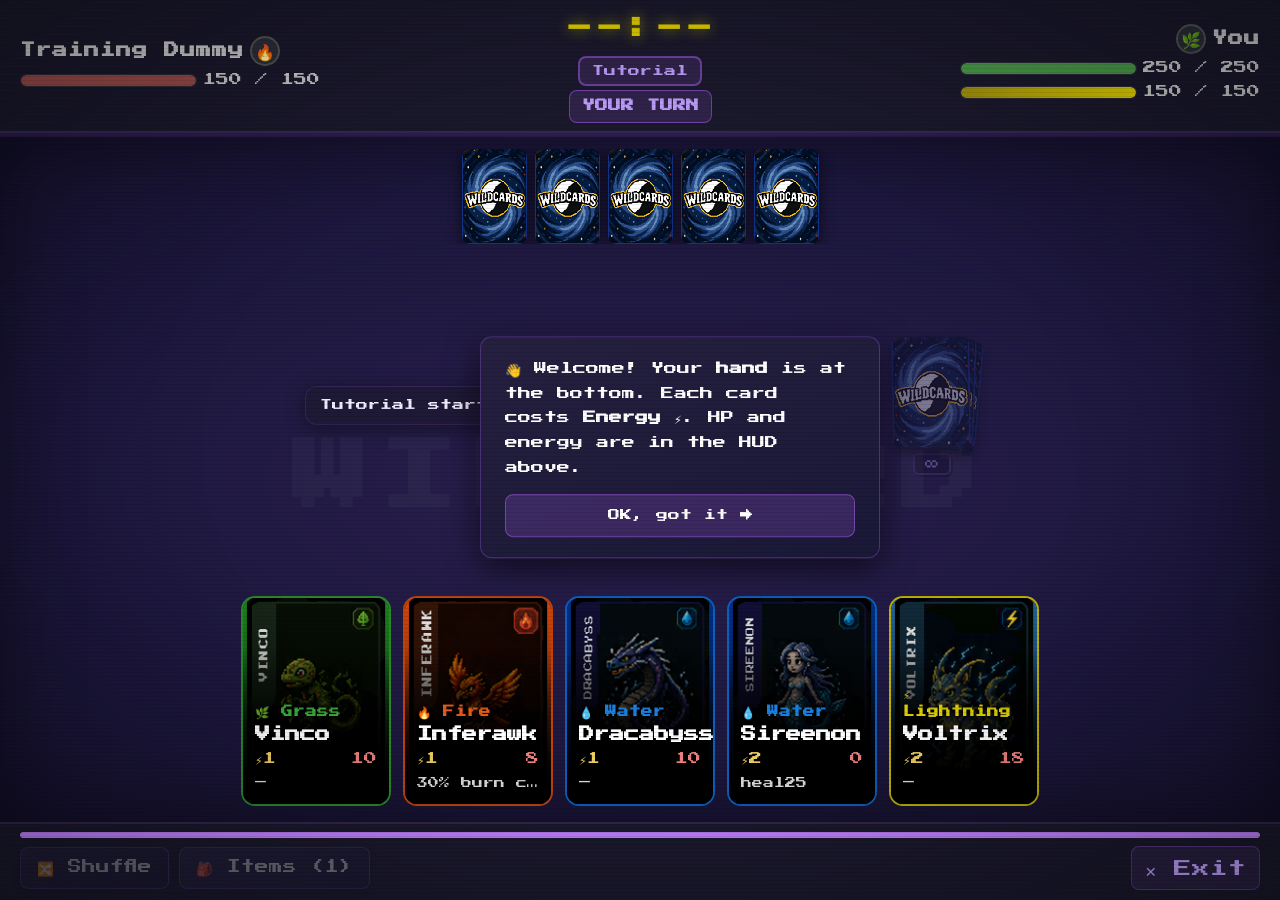
<file: tutorial.html>
<!DOCTYPE html>
<html lang="en">
<head>
  <meta charset="utf-8">
  <meta name="viewport" content="width=device-width, initial-scale=1.0">
  <link rel="preconnect" href="https://fonts.googleapis.com">
  <link rel="preconnect" href="https://fonts.gstatic.com" crossorigin>
  <link href="https://fonts.googleapis.com/css2?family=Press+Start+2P&display=swap" rel="stylesheet">
  <link rel="stylesheet" href="Bootstrap/bootstrap-5.3.8-dist/css/bootstrap.min.css">
  <link rel="stylesheet" href="CSS/battle.css">
  <link rel="stylesheet" href="CSS/tutorial.css">
  <title>WildCard - Tutorial</title>
  <script src="audio.js"></script>
  <script src="session.js"></script>
</head>
<body class="page-tutorial page-battle" data-wc-page="tutorial">
<script>if (!WildCardSession.boot('tutorial')) { /* redirect */ }</script>

<div id="screenBattle" class="battle-screen">
  <div class="hud-top">
    <div class="hud-left">
      <div class="hud-name-row">
        <span class="hud-name" id="opponentName">Training Dummy</span>
        <span class="element-badge" id="opponentElementBadge">🔥</span>
      </div>
      <div class="hp-bar-wrap">
        <div class="hp-bar-bg"><div class="hp-bar-fill opponent-hp" id="opponentHPBar"></div></div>
        <span class="hp-text" id="opponentHPText">150 / 150</span>
      </div>
      <div class="status-badges" id="opponentStatus"></div>
    </div>
    <div class="hud-center">
      <div class="round-timer" id="roundTimer">--:--</div>
      <div class="round-info">
        <span id="roundLabel">Tutorial</span>
      </div>
      <div class="turn-info your-turn" id="turnInfo">YOUR TURN</div>
    </div>
    <div class="hud-right">
      <div class="hud-name-row hud-name-row-right">
        <span class="element-badge" id="playerElementBadge">🌿</span>
        <span class="hud-name">You</span>
      </div>
      <div class="hp-bar-wrap">
        <div class="hp-bar-bg"><div class="hp-bar-fill player-hp" id="playerHPBar"></div></div>
        <span class="hp-text" id="playerHPText">250 / 250</span>
      </div>
      <div class="energy-bar-wrap">
        <div class="energy-bar-bg"><div class="energy-bar-fill" id="playerEnergyBar"></div></div>
        <span class="energy-text" id="playerEnergyText">150 / 150</span>
      </div>
      <div class="status-badges" id="playerStatus"></div>
    </div>
  </div>

  <div class="table-felt">
    <div class="opp-fan-area">
      <div class="opp-fan" id="opponentHand"></div>
    </div>
    <div class="center-zone">
      <div class="battle-log" id="battleLog"></div>
      <button type="button" class="deck-pile" id="deckPile" onclick="tutAddOneCard(false)" disabled aria-label="Draw one card from your deck">
        <div class="deck-pile-cards">
          <div class="deck-pile-card deck-pile-card--back"><img src="Images/Backcard.png" alt="" aria-hidden="true"></div>
          <div class="deck-pile-card deck-pile-card--mid"><img src="Images/Backcard.png" alt="" aria-hidden="true"></div>
          <div class="deck-pile-card deck-pile-card--top"><img src="Images/Backcard.png" alt="" aria-hidden="true"></div>
        </div>
        <div class="deck-pile-count" id="deckPileCount">∞</div>
      </button>
    </div>
    <div class="player-fan-area">
      <div class="player-fan" id="playerHand"></div>
    </div>
  </div>

  <div class="hud-bottom">
    <div class="turn-timer-bar">
      <div class="turn-timer-fill" id="turnTimerFill"></div>
    </div>
    <div class="action-row">
      <div class="action-buttons" id="actionButtons">
        <button class="action-btn" id="btnShuffle" onclick="tutAddOneCard(true)" disabled>🔀 Shuffle</button>
        <button class="action-btn" id="btnUseItem" onclick="tutOpenBag()" disabled>🎒 Items <span id="bagCount">(1)</span></button>
      </div>
      <div style="display:flex;align-items:center;gap:10px;">
        <span class="turn-timer-text" id="turnTimerText"></span>
        <button class="pause-btn" onclick="goMainMenu()">✕ Exit</button>
      </div>
    </div>
  </div>
</div>

<div class="tut-tooltip" id="tutTooltip">
  <div class="tut-tooltip-text" id="tutTooltipText"></div>
  <button class="tut-continue-btn" id="tutContinueBtn" onclick="advance()">OK, got it →</button>
</div>

<div class="modal-overlay hidden" id="bagModal" onclick="closeBagOutside(event)">
  <div class="bag-modal">
    <h3 class="modal-title">🎒 Item Bag</h3>
    <div class="bag-grid" id="bagGrid"></div>
    <button class="btn-secondary-game" onclick="closeBag()">Close</button>
  </div>
</div>

<div class="tut-complete hidden" id="tutComplete">
  <div class="tut-complete-box">
    <div class="tut-complete-icon">🎉</div>
    <h2>Tutorial Complete!</h2>
    <p class="tut-complete-lead">You are ready for real battles. Here is everything we covered:</p>
    <ul class="tut-complete-list">
      <li><strong>Main menu</strong> — pick Play, Tutorial, or Build Deck (save a 7-card deck).</li>
      <li><strong>Rock Paper Scissors</strong> — each round starts with RPS to decide who goes first.</li>
      <li><strong>Hand &amp; energy</strong> — each card costs ⚡ Energy. HP and energy bars are at the top.</li>
      <li><strong>Type matchups</strong> — strong = 1.5× damage, weak = 0.5×, Neutral = 1×. Dark is special: it deals <strong>1.75×</strong> to everything and takes <strong>1.75×</strong> from everything. Your element badge (top right) updates to the type of the last card you played.</li>
      <li><strong>Deck pile (∞)</strong> — tap the center pile to draw <strong>1 card</strong> from your saved Build Deck. This does <strong>not</strong> end your turn. A full hand (7 cards) swaps one random slot for the new card.</li>
      <li><strong>Shuffle</strong> — spends your turn to add <strong>1 random card</strong> from the full card pool. Same 7-card swap rule if your hand is already full. <em>Light ✨ and Dark 🌑 cards are rare in the shuffle pool.</em></li>
      <li><strong>Auto-refill</strong> — an empty hand refills automatically from your saved Build Deck.</li>
      <li><strong>Items</strong> — use any item without ending your turn. Items carry over between rounds in one run and reset when you return to the main menu (Clear Game Run).</li>
      <li><strong>Round rewards</strong> — after winning a round, choose one of 3 items. Boss rounds (every 5th) give stronger loot and tougher opponents.</li>
      <li><strong>Win / Lose</strong> — reduce the opponent HP to 0 to win a round. Player HP is <strong>400</strong>; normal opponents are <strong>400 HP</strong> and bosses (every 5th round) are <strong>700 HP</strong>. If your HP hits 0 and you have a <strong>Cinder Plume</strong> (Phoenix Feather) saved, it revives you automatically — use it wisely, it only triggers once per game run.</li>
      <li><strong>Reload protection</strong> — reloading or using the browser back button during a battle sends you straight back to the main menu so you never rejoin a stale session.</li>
    </ul>
    <button class="btn-primary-game" onclick="goMainMenu()">Back to Main Menu</button>
  </div>
</div>

<div id="pageExitOverlay" style="position:fixed;inset:0;background:#0a1a0a;z-index:9000;opacity:0;pointer-events:none;transition:opacity 0.4s ease;"></div>
<style>
  #pageExitOverlay.active { opacity:1; pointer-events:all; }
</style>

<script>

function safesfx(name, ...args) {
  try { if(window.WCA) WCA.sfx[name](...args); } catch(e){}
}

const ELEMENT_ICONS = {Fire:'🔥',Water:'💧',Grass:'🌿',Lightning:'⚡',Earth:'🪨',Wind:'🌪',Light:'✨',Dark:'🌑'};
const ELEMENT_COLORS = {
  Fire:{bg:'#3a1a0a',border:'#c0440a',badge:'#e05a1a'},
  Water:{bg:'#0a1a3a',border:'#0a60c0',badge:'#1a80e0'},
  Grass:{bg:'#0a2a0a',border:'#2a8a2a',badge:'#3aaa3a'},
  Lightning:{bg:'#2a2a0a',border:'#c0b000',badge:'#e0d000'},
  Earth:{bg:'#2a1a0a',border:'#8a5a2a',badge:'#aa7a3a'},
  Wind:{bg:'#0a2a2a',border:'#2aaaa0',badge:'#3acac0'},
  Light:{bg:'#2a2a1a',border:'#c0c060',badge:'#e0e080'},
  Dark:{bg:'#1a0a2a',border:'#6a2a9a',badge:'#8a3aba'}
};

const PLAYER_HAND = [
  {id:'vine_whip',    name:'Vinco',   element:'Grass',     energy:1, damage:10, damageType:'single', effect:'', img: 'Images/Vinco.png'},
  {id:'flame_burst',  name:'Inferawk',  element:'Fire',      energy:1, damage:8,  damageType:'single', effect:'30% burn chance', img: 'Images/Inferawk.png'},
  {id:'aqua_shot',    name:'Dracabyss',    element:'Water',     energy:1, damage:10, damageType:'single', effect:'',img: 'Images/Dracabyss.png'},
  {id:'healing_rain', name:'Sireenon', element:'Water',     energy:2, damage:0,  damageType:'heal',   effect:'heal25', img: 'Images/Sireenon.png'},
  {id:'thunder_strike',name:'Voltrix',  element:'Lightning', energy:2, damage:18, damageType:'single', effect:'',img: 'Images/Voltrix.png'},
];

const TUT_ITEM = {id:'small_potion', name:'Minor Elixir', icon:'🧪', rarity:'common', desc:'Heal 20 HP', type:'heal', value:20};

const STEPS = [
  { msg: '👋 Welcome! Your <strong>hand</strong> is at the bottom. Each card costs <strong>Energy ⚡</strong>. HP and energy are in the HUD above.', highlight: 'playerHand', waitFor: null, position: 'above' },
  { msg: '🌿 Click <strong>Vinco</strong> to attack the Training Dummy.', highlight: 'card-vine_whip', waitFor: 'play-vine_whip', position: 'above' },
  { msg: '💥 Super effective! 🌿 Grass vs 🔥 Fire = <strong>1.5× damage</strong>. Watch the opponent HP bar drop.', highlight: 'opponentHPBar', waitFor: null, position: 'below' },
  { msg: '⚠️ <strong>Strong = 1.5×</strong>, <strong>weak = 0.5×</strong>. Dark type is special — it deals and takes <strong>1.75×</strong>. Your element badge (top right) changes to the element of the last card you played.', highlight: 'playerElementBadge', waitFor: null, position: 'below' },
  { msg: '🤖 The opponent takes a turn — watch your HP bar.', highlight: 'playerHPBar', waitFor: 'opp-turn-done', position: 'below', autoAdvance: true },
  { msg: '🃏 Tap the center <strong>deck pile (∞)</strong> to draw <strong>1 card</strong> from your saved Build Deck. This does <strong>not</strong> end your turn. A full hand (7 cards) swaps one random slot.', highlight: 'deckPile', waitFor: 'deck-draw-done', position: 'above', enableDeckDraw: true },
  { msg: '🔀 <strong>Shuffle</strong> spends your turn: it adds <strong>1 random card</strong> from the full card pool (not your whole hand). Same 7-card swap rule if your hand is already full.', highlight: 'btnShuffle', waitFor: 'shuffle-done', position: 'above', enableShuffle: true },
  { msg: '🔄 In real battles, an <strong>empty hand auto-refills</strong> from your Build Deck. Keep playing cards to stay stocked!', highlight: 'playerHand', waitFor: null, position: 'above' },
  { msg: '🎒 Open <strong>Items</strong> — using an item does <strong>not</strong> end your turn. Items carry over between rounds in one run and reset when you return to the main menu.', highlight: 'btnUseItem', waitFor: 'item-used', position: 'above', enableItem: true },
  { msg: '⚡ Finish with <strong>Voltrix</strong> for heavy damage!', highlight: 'card-thunder_strike', waitFor: 'play-thunder_strike', position: 'above' },
  { msg: '🏆 Nice work! Real battles also use <strong>Rock Paper Scissors</strong> each round and <strong>round rewards</strong> after wins. See the summary next.', highlight: null, waitFor: 'complete', position: 'center', autoAdvance: true, complete: true }
];

let currentStep = 0;
let playerHP = 250, playerMaxHP = 250;
let opponentHP = 150, opponentMaxHP = 150;
let playerEnergy = 150;
let playerBag = [TUT_ITEM.id];
let waitingFor = null;

window.onload = function() {
  renderOpponentHand(5);
  renderPlayerHand();
  updateHPBars();
  addLog('Tutorial started! Follow the instructions.');
  setTimeout(() => { try { WCA.playMenuBGM(); } catch(e){} }, 200);
  setTimeout(() => runStep(0), 500);
};

function runStep(idx) {
  currentStep = idx;
  const step = STEPS[idx];
  waitingFor = step.waitFor;
  document.getElementById('btnShuffle').disabled = !step.enableShuffle;
  document.getElementById('btnUseItem').disabled = !step.enableItem;
  document.getElementById('deckPile').disabled = !step.enableDeckDraw;
  document.getElementById('tutContinueBtn').style.display = (!step.waitFor || step.waitFor === null) ? 'block' : 'none';
  showTooltip(step.msg, step.highlight, step.position);
  document.querySelectorAll('.hand-card').forEach(c => {
    c.classList.remove('tut-highlight');
    c.style.pointerEvents = 'none';
  });
  if (step.highlight && step.highlight.startsWith('card-')) {
    const cardId = step.highlight.replace('card-', '');
    document.querySelectorAll('.hand-card').forEach(c => {
      if (c.dataset.cardId === cardId) {
        c.classList.add('tut-highlight');
        c.style.pointerEvents = 'auto';
      }
    });
  }
  if (step.autoAdvance && step.waitFor === 'opp-turn-done') {
    setTimeout(() => doOpponentTurn(), 1800);
  }
  if (step.complete) {
    setTimeout(() => {
      hideTooltip();
      document.getElementById('tutComplete').classList.remove('hidden');
      try { WCA.stopBGM(); WCA.sfx.victory(); } catch(e){}
    }, 2000);
  }
}

function advance() {
  safesfx("menuMove");
  if (currentStep < STEPS.length - 1) runStep(currentStep + 1);
}

function playCard(cardId) {
  if (waitingFor !== 'play-' + cardId) return;
  const cardDefs = {
    'vine_whip':      { damage: 10, element: 'Grass', name: 'Vinco' },
    'thunder_strike': { damage: 18, element: 'Lightning', name: 'Voltrix', finisher: true }
  };
  const def = cardDefs[cardId];
  if (!def) return;
  const cardEl = document.querySelector('[data-card-id="' + cardId + '"]');
  if (cardEl) cardEl.classList.add('playing');

  setTimeout(() => {
    safesfx('playCard', def.element);
    const actualDmg = cardId === 'vine_whip' ? Math.floor(def.damage * 1.5) : def.damage;
    opponentHP = Math.max(0, opponentHP - actualDmg);
    if (def.finisher) opponentHP = 0;
    if (cardId === 'vine_whip') {
      addLog('You used Vinco for ' + actualDmg + ' damage! (Super effective! x1.5)');
    } else {
      addLog('You used ' + def.name + ' for ' + actualDmg + ' damage!');
    }
    safesfx('hit', false);
    updateHPBars();
    document.getElementById('playerElementBadge').textContent = ELEMENT_ICONS[def.element];
    document.getElementById('playerElementBadge').style.background = ELEMENT_COLORS[def.element].bg;
    document.getElementById('playerElementBadge').style.borderColor = ELEMENT_COLORS[def.element].border;
    if (cardEl) cardEl.remove();
    hideTooltip();
    advance();
  }, 500);
}

function tutAddOneCard(fromShuffle) {
  const waitKey = fromShuffle ? 'shuffle-done' : 'deck-draw-done';
  if (waitingFor !== waitKey) return;

  document.getElementById('deckPile').disabled = true;
  document.getElementById('btnShuffle').disabled = true;

  const pile = document.getElementById('deckPile');
  pile.classList.add('deck-draw-pop');
  setTimeout(() => pile.classList.remove('deck-draw-pop'), 400);

  const newCard = fromShuffle
    ? {id:'rock_smash', name:'Monorok', element:'Earth', energy:2, damage:25, damageType:'single', effect:'', img: 'Images/Monorok.png'}
    : {id:'earthquake', name:'Dragarth', element:'Earth', energy:1, damage:10, damageType:'single', effect:'', img: 'Images/Dragarth.png'};

  if (!PLAYER_HAND.find(c => c.id === newCard.id)) PLAYER_HAND.push(newCard);

  if (fromShuffle) {
    document.getElementById('turnInfo').textContent = 'OPPONENT TURN';
    document.getElementById('turnInfo').className = 'turn-info opp-turn';
    addLog('Shuffle used your turn — added 1 random card from the pool.');
    setTimeout(() => {
      document.getElementById('turnInfo').textContent = 'YOUR TURN';
      document.getElementById('turnInfo').className = 'turn-info your-turn';
    }, 800);
  } else {
    addLog('Drew Dragarth from your deck (∞ pile — turn not spent).');
  }

  renderPlayerHand();
  hideTooltip();
  advance();
}

function tutOpenBag() {
  if (waitingFor !== 'item-used') return;
  renderBagGrid();
  document.getElementById('bagModal').classList.remove('hidden');
}

function closeBag() { document.getElementById('bagModal').classList.add('hidden'); }
function closeBagOutside(e) { if(e.target===document.getElementById('bagModal')) closeBag(); }

function renderBagGrid() {
  const grid = document.getElementById('bagGrid');
  grid.innerHTML = '';
  const el = document.createElement('div');
  el.className = 'bag-item rarity-common';
  el.innerHTML = '<div class="item-icon">' + TUT_ITEM.icon + '</div><div class="item-name">' + TUT_ITEM.name + '</div><div class="item-desc">' + TUT_ITEM.desc + '</div>';
  el.onclick = () => useTutItem();
  grid.appendChild(el);
}

function useTutItem() {
  safesfx('item');
  closeBag();
  playerHP = Math.min(playerMaxHP, playerHP + TUT_ITEM.value);
  playerBag = [];
  document.getElementById('bagCount').textContent = '(0)';
  addLog('Used ' + TUT_ITEM.name + ': healed 20 HP!');
  updateHPBars();
  hideTooltip();
  advance();
}

function doOpponentTurn() {
  safesfx('oppTurn');
  document.getElementById('turnInfo').textContent = 'OPPONENT TURN';
  document.getElementById('turnInfo').className = 'turn-info opp-turn';
  addLog('Opponent used Flame Burst for 15 damage!');
  playerHP = Math.max(0, playerHP - 15);
  updateHPBars();
  setTimeout(() => {
    document.getElementById('turnInfo').textContent = 'YOUR TURN';
    document.getElementById('turnInfo').className = 'turn-info your-turn';
    advance();
  }, 1500);
}

function renderPlayerHand() {
  const hand = document.getElementById('playerHand');
  hand.innerHTML = '';

  const seen = new Set();

  PLAYER_HAND.forEach(card => {
    if (seen.has(card.id)) return;
    seen.add(card.id);

    const col = ELEMENT_COLORS[card.element] || {
      bg: '#2b2f3a',
      border: '#555',
      badge: '#aaa'
    };

    const el = document.createElement('div');
    el.className = 'hand-card';
    el.dataset.cardId = card.id;

    el.style.setProperty('--card-bg', col.bg);
    el.style.setProperty('--card-border', col.border);
    el.style.setProperty('--card-badge', col.badge);

    el.style.pointerEvents = 'none';

    el.innerHTML = `
      <img src="${card.img}" class="hand-card-img" alt="${card.name}">
      <div class="hand-card-overlay"></div>

      <div class="hc-content">
        <div class="hc-element">
          ${ELEMENT_ICONS[card.element]} ${card.element}
        </div>

        <div class="hc-name">
          ${card.name}
        </div>

        <div class="hc-stats">
          <span class="hc-energy">⚡${card.energy}</span>
          <span class="hc-dmg">${card.damage}</span>
        </div>

        <div class="hc-effect">
          ${card.effect || '—'}
        </div>
      </div>
    `;

    el.onclick = () => playCard(card.id);
    hand.appendChild(el);
  });
}

function renderOpponentHand(count) {
  const hand = document.getElementById('opponentHand');
  hand.innerHTML = '';
  for (let i = 0; i < count; i++) {
    const el = document.createElement('div');
    el.className = 'opp-card-back';
    el.style.animationDelay = (i * 0.06) + 's';
    el.setAttribute('aria-label', 'Hidden card');
    const img = document.createElement('img');
    img.src = 'Images/Backcard.png';
    img.alt = '';
    img.setAttribute('aria-hidden', 'true');
    el.appendChild(img);
    hand.appendChild(el);
  }
}

function updateHPBars() {
  const pp = (playerHP / playerMaxHP) * 100;
  const op = (opponentHP / opponentMaxHP) * 100;
  document.getElementById('playerHPBar').style.width = pp + '%';
  document.getElementById('playerHPBar').style.background = pp > 50 ? '#4a9a4a' : pp > 25 ? '#e0d000' : '#e05a1a';
  document.getElementById('playerHPText').textContent = playerHP + ' / ' + playerMaxHP;
  document.getElementById('opponentHPBar').style.width = op + '%';
  document.getElementById('opponentHPBar').style.background = op > 50 ? '#9a4a4a' : op > 25 ? '#e0d000' : '#e05a1a';
  document.getElementById('opponentHPText').textContent = opponentHP + ' / ' + opponentMaxHP;
}

function addLog(msg) {
  const log = document.getElementById('battleLog');
  const entry = document.createElement('div');
  entry.className = 'log-entry';
  entry.textContent = msg;
  log.appendChild(entry);
  log.scrollTop = log.scrollHeight;
  while (log.children.length > 10) log.removeChild(log.firstChild);
}

function showTooltip(msg, highlightId, position) {
  const tooltip = document.getElementById('tutTooltip');
  document.getElementById('tutTooltipText').innerHTML = msg;
  if (!highlightId) {
    tooltip.style.top = '50%';
    tooltip.style.left = '50%';
    tooltip.style.transform = 'translate(-50%, -50%)';
    tooltip.classList.add('visible');
    return;
  }
  let targetEl = highlightId.startsWith('card-')
    ? document.querySelector('[data-card-id="' + highlightId.replace('card-','') + '"]')
    : document.getElementById(highlightId);
  tooltip.classList.add('visible');
  if (targetEl) {
    const rect = targetEl.getBoundingClientRect();
    if (position === 'above') {
      tooltip.style.left = Math.min(window.innerWidth - 320, Math.max(10, rect.left + rect.width/2 - 160)) + 'px';
      tooltip.style.top = (rect.top - 10) + 'px';
      tooltip.style.transform = 'translateY(-100%)';
    } else if (position === 'below') {
      tooltip.style.left = Math.min(window.innerWidth - 320, Math.max(10, rect.left + rect.width/2 - 160)) + 'px';
      tooltip.style.top = (rect.bottom + 10) + 'px';
      tooltip.style.transform = 'none';
    }
    targetEl.classList.add('tut-ring');
  }
}

function hideTooltip() {
  document.getElementById('tutTooltip').classList.remove('visible');
  document.querySelectorAll('.tut-ring').forEach(e => e.classList.remove('tut-ring'));
}

function goMainMenu() {
  const overlay = document.getElementById('pageExitOverlay');
  overlay.classList.add('active');
  setTimeout(() => { WildCardSession.endRunToMenu(); }, 420);
}

</script>
</body>
</html>
</file>
<file: CSS/mm.css>
/* ============================================================
   WILDCARD — Main Menu  (Balatro-inspired pixel card theme)
   ============================================================ */

*, *::before, *::after { box-sizing: border-box; }

body {
  margin: 0;
  min-height: 100vh;
  overflow: hidden;
  background: #1c1a2e;
  font-family: 'Press Start 2P', monospace;
  color: #f0e8d8;
  animation: pageEnter 0.55s ease forwards;
}

@keyframes pageEnter {
  from { opacity: 0; transform: scale(1.04); }
  to   { opacity: 1; transform: scale(1); }
}

.hidden { display: none !important; }

/* ============================================================
   BACKGROUND — pixel poker room
   ============================================================ */
.menu-bg {
  position: fixed;
  inset: 0;
  z-index: 0;
  background: #1c1a2e;
  pointer-events: none;
  /* Pixel brick-wall pattern on the back wall */
  background-image:
    repeating-linear-gradient(0deg,   transparent, transparent 15px, rgba(255,255,255,0.015) 15px, rgba(255,255,255,0.015) 16px),
    repeating-linear-gradient(90deg,  transparent, transparent 30px, rgba(255,255,255,0.015) 30px, rgba(255,255,255,0.015) 31px);
}

/* Overhead lamp cone */
.menu-bg::before {
  content: '';
  position: absolute;
  top: 0; left: 50%;
  transform: translateX(-50%);
  width: 60%;
  height: 55%;
  background: radial-gradient(ellipse 80% 100% at 50% 0%, rgba(255,230,180,0.22) 0%, transparent 75%);
  pointer-events: none;
}

/* Scanline overlay */
.menu-bg::after {
  content: '';
  position: absolute;
  inset: 0;
  background: repeating-linear-gradient(
    0deg,
    transparent,
    transparent 3px,
    rgba(0,0,0,0.08) 3px,
    rgba(0,0,0,0.08) 4px
  );
  pointer-events: none;
}

/* Vignette */
.menu-vignette {
  position: fixed;
  inset: 0;
  z-index: 1;
  background: radial-gradient(ellipse 90% 90% at 50% 50%, transparent 25%, rgba(0,0,0,0.50) 100%);
  pointer-events: none;
}

/* ============================================================
   PIXEL POKER TABLE  (rectangular, hard pixel art style)
   ============================================================ */
.poker-table-wrap {
  position: fixed;
  inset: 0;
  z-index: 2;
  display: flex;
  align-items: center;
  justify-content: center;
  pointer-events: none;
}

/* Pixel wood rail — layered box-shadows simulate pixel border blocks */
.poker-table {
  position: relative;
  width: min(84vw, 960px);
  height: min(44vh, 400px);
  border-radius: 0;
  background: #1e5c30;          /* flat pixel felt */
  /* 4-layer pixel border: inner felt line, felt shadow, rail, outer dark */
  border: 4px solid #0f3018;
  box-shadow:
    0 0 0 4px #4a2808,          /* wood rail */
    0 0 0 8px #2a1604,          /* outer dark edge */
    0 0 0 9px #5a3410,          /* outermost highlight pixel */
    4px 8px 0 8px rgba(0,0,0,0.6); /* pixel drop shadow */
  image-rendering: pixelated;
  overflow: visible;            /* let side cards poke out */
}

/* Pixel felt grid — 8×8 tile pattern */
.poker-table::before {
  content: '';
  position: absolute;
  inset: 0;
  background:
    repeating-linear-gradient(0deg,   transparent, transparent 7px, rgba(0,0,0,0.10) 7px, rgba(0,0,0,0.10) 8px),
    repeating-linear-gradient(90deg,  transparent, transparent 7px, rgba(0,0,0,0.10) 7px, rgba(0,0,0,0.10) 8px);
  pointer-events: none;
}

/* Pixel center logo */
.poker-table::after {
  content: '★ WILDCARD ★';
  position: absolute;
  top: 50%; left: 50%;
  transform: translate(-50%, -50%);
  font-size: clamp(0.45rem, 1vw, 0.65rem);
  letter-spacing: clamp(4px, 0.8vw, 8px);
  color: rgba(255,210,80,0.14);
  white-space: nowrap;
  pointer-events: none;
  font-family: 'Press Start 2P', monospace;
}

/* Overhead lamp glow on felt */
.table-lamp {
  position: absolute;
  top: 0; left: 50%;
  transform: translateX(-50%);
  width: 70%;
  height: 55%;
  background: radial-gradient(ellipse at 50% 0%, rgba(255,230,140,0.08) 0%, transparent 70%);
  pointer-events: none;
}

/* ── Battle cards on the felt (rendered by JS) ── */
.table-battle-card {
  position: absolute;
  width: clamp(52px, 5.5vw, 72px);
  height: clamp(74px, 8vw, 104px);
  border-radius: 0;
  border: 2px solid var(--card-border, #555);
  background: var(--card-bg, #2b2f3a);
  padding: 4px 3px;
  display: flex;
  flex-direction: column;
  gap: 2px;
  box-shadow: 3px 3px 0 rgba(0,0,0,0.7);
  pointer-events: none;
  image-rendering: pixelated;
  overflow: hidden;
}

.table-battle-card::after {
  content: '';
  position: absolute;
  inset: 0;
  background: repeating-linear-gradient(
    0deg, transparent, transparent 2px,
    rgba(0,0,0,0.10) 2px, rgba(0,0,0,0.10) 3px
  );
  pointer-events: none;
}

.tbc-element {
  font-size: clamp(0.28rem, 0.45vw, 0.36rem);
  color: var(--card-badge, #aaa);
  font-weight: bold;
  white-space: nowrap;
  overflow: hidden;
  text-overflow: ellipsis;
  position: relative; z-index: 1;
}
.tbc-name {
  font-size: clamp(0.3rem, 0.48vw, 0.38rem);
  font-weight: bold;
  color: #fff;
  line-height: 1.2;
  flex: 1;
  overflow: hidden;
  display: -webkit-box;
  -webkit-line-clamp: 2;
  -webkit-box-orient: vertical;
  position: relative; z-index: 1;
}
.tbc-stats {
  display: flex;
  gap: 3px;
  font-size: clamp(0.26rem, 0.42vw, 0.34rem);
  position: relative; z-index: 1;
}
.tbc-energy { color: #f0d060; }
.tbc-dmg    { color: #f08080; }
.tbc-effect {
  font-size: clamp(0.24rem, 0.38vw, 0.3rem);
  color: rgba(200,200,200,0.65);
  line-height: 1.2;
  overflow: hidden;
  display: -webkit-box;
  -webkit-line-clamp: 2;
  -webkit-box-orient: vertical;
  position: relative; z-index: 1;
}

/* ── Side card fans (battle cards sticking out) ── */
.side-cards-left {
  position: absolute;
  left: -52px;
  top: 50%;
  transform: translateY(-50%);
  display: flex;
  flex-direction: column;
  gap: 4px;
  pointer-events: none;
}

.side-cards-right {
  position: absolute;
  right: -52px;
  top: 50%;
  transform: translateY(-50%);
  display: flex;
  flex-direction: column;
  gap: 4px;
  pointer-events: none;
}

/* Fan rotations — left side */
.side-cards-left .table-battle-card:nth-child(1) { transform: rotate(-10deg) translateX(-6px); }
.side-cards-left .table-battle-card:nth-child(2) { transform: rotate(-3deg)  translateX(-3px); }
.side-cards-left .table-battle-card:nth-child(3) { transform: rotate(5deg)   translateX(-4px); }

/* Fan rotations — right side */
.side-cards-right .table-battle-card:nth-child(1) { transform: rotate(10deg) translateX(6px); }
.side-cards-right .table-battle-card:nth-child(2) { transform: rotate(3deg)  translateX(3px); }
.side-cards-right .table-battle-card:nth-child(3) { transform: rotate(-5deg) translateX(4px); }

/* ── Pixel chip stacks ── */
.chip {
  width: clamp(12px, 1.4vw, 18px);
  height: clamp(12px, 1.4vw, 18px);
  border-radius: 0;
  border: 2px solid rgba(255,255,255,0.45);
  box-shadow: 2px 2px 0 rgba(0,0,0,0.6);
  pointer-events: none;
  image-rendering: pixelated;
}

.chip-stack {
  position: absolute;
  display: flex;
  flex-direction: column-reverse;
  align-items: center;
  pointer-events: none;
}

.chip-stack .chip { margin-top: -5px; }
.chip-stack .chip:first-child { margin-top: 0; }

/* ============================================================
   NEON HORIZONTAL LINES
   ============================================================ */
.neon-line {
  position: fixed;
  left: 0; right: 0;
  height: 2px;                             /* 2px for pixel feel */
  z-index: 2;
  pointer-events: none;
  background: linear-gradient(90deg, transparent, var(--nlColor, rgba(220,80,40,0.35)), transparent);
  opacity: 0;
  animation: neonPulse var(--nlDur, 8s) var(--nlDelay, 0s) ease-in-out infinite;
  image-rendering: pixelated;
}

@keyframes neonPulse {
  0%, 100% { opacity: 0; }
  50%       { opacity: 1; }
}

/* ============================================================
   MAIN LAYOUT
   ============================================================ */
.menu-screen {
  position: relative;
  z-index: 10;
  width: 100%;
  min-height: 100vh;
  display: flex;
  flex-direction: column;
  align-items: center;
  justify-content: center;
  padding: clamp(16px, 3vh, 40px) clamp(12px, 3vw, 32px);
  gap: clamp(20px, 4vh, 48px);
}

/* ============================================================
   TITLE BLOCK
   ============================================================ */
.title-block {
  display: flex;
  flex-direction: column;
  align-items: center;
  gap: 10px;
}

/* Suit row */
.title-suits {
  display: flex;
  gap: clamp(10px, 2vw, 20px);
  font-size: clamp(1rem, 2.5vw, 1.6rem);
  animation: suitsDrift 3s ease-in-out infinite alternate;
}

@keyframes suitsDrift {
  from { transform: translateY(0); }
  to   { transform: translateY(-5px); }
}

.suit-spade   { color: #c0a0ff; text-shadow: 0 0 14px rgba(160,100,255,0.8); }
.suit-heart   { color: #ff6080; text-shadow: 0 0 14px rgba(255,60,80,0.8); }
.suit-diamond { color: #ff4060; text-shadow: 0 0 14px rgba(255,40,60,0.8); }
.suit-club    { color: #a0c0ff; text-shadow: 0 0 14px rgba(80,140,255,0.8); }

/* Foil gold title */
.title {
  font-size: clamp(1.4rem, 5vw, 3.2rem);
  margin: 0;
  letter-spacing: clamp(4px, 1vw, 10px);
  text-align: center;
  line-height: 1.2;
  background: linear-gradient(
    135deg,
    #ffe066 0%, #fff8c0 18%, #ffd700 32%,
    #fff    48%, #ffd700 62%, #fff8c0 76%, #ffe066 100%
  );
  -webkit-background-clip: text;
  -webkit-text-fill-color: transparent;
  background-clip: text;
  background-size: 200% 200%;
  animation: foilShift 4s ease-in-out infinite alternate;
  filter: drop-shadow(0 0 18px rgba(255,210,0,0.55)) drop-shadow(0 2px 4px rgba(0,0,0,0.8));
}

@keyframes foilShift {
  from { background-position: 0% 50%; }
  to   { background-position: 100% 50%; }
}

/* ============================================================
   MENU CARD BUTTONS
   ============================================================ */
.menu-cards {
  display: flex;
  flex-wrap: wrap;
  justify-content: center;
  align-items: flex-end;
  gap: clamp(10px, 2vw, 22px);
}

.menu-card {
  position: relative;
  width: clamp(110px, 12vw, 155px);
  aspect-ratio: 2.5 / 3.5;
  border-radius: clamp(8px, 1vw, 12px);
  border: 2px solid rgba(255,200,120,0.15);
  cursor: pointer;
  user-select: none;
  overflow: hidden;
  background: rgba(255,255,255,0.07);
  
  backdrop-filter: blur(12px);
  -webkit-backdrop-filter: blur(12px);
  backdrop-filter: blur(8px);
  -webkit-backdrop-filter: blur(8px);
  transition:
    transform 0.3s cubic-bezier(.34,1.56,.64,1),
    box-shadow 0.3s ease,
    border-color 0.3s ease;
  animation: cardDealIn 0.6s cubic-bezier(.34,1.45,.64,1) backwards;
}

.menu-card:nth-child(1) { animation-delay: 0.05s; }
.menu-card:nth-child(2) { animation-delay: 0.13s; }
.menu-card:nth-child(3) { animation-delay: 0.21s; }
.menu-card:nth-child(4) { animation-delay: 0.29s; }
.menu-card:nth-child(5) { animation-delay: 0.37s; }

@keyframes cardDealIn {
  from { opacity: 0; transform: translateY(60px) rotate(-6deg) scale(0.8); }
  to   { opacity: 1; transform: translateY(0)    rotate(0deg)  scale(1); }
}

.menu-card:hover {
  transform: translateY(-18px) scale(1.06);
  box-shadow: 0 16px 40px rgba(0,0,0,0.6);
  z-index: 10;
}

/* Foil shimmer on hover */
.menu-card::before {
  content: '';
  position: absolute;
  inset: 0;
  background: linear-gradient(135deg, transparent 30%, rgba(255,255,255,0.06) 50%, transparent 70%);
  background-size: 200% 200%;
  opacity: 0;
  transition: opacity 0.3s;
  pointer-events: none;
  z-index: 2;
}

.menu-card:hover::before {
  opacity: 1;
  animation: shimmerSlide 0.8s ease forwards;
}

@keyframes shimmerSlide {
  from { background-position: 200% 200%; }
  to   { background-position: -50% -50%; }
}

/* Scanline texture on each card */
.menu-card::after {
  content: '';
  position: absolute;
  inset: 0;
  background: repeating-linear-gradient(
    0deg,
    transparent,
    transparent 2px,
    rgba(0,0,0,0.12) 2px,
    rgba(0,0,0,0.12) 3px
  );
  pointer-events: none;
  z-index: 1;
}

/* Corner pip — top-left */
.card-corner {
  position: absolute;
  top: 7px; left: 9px;
  display: flex;
  flex-direction: column;
  align-items: center;
  line-height: 1.1;
  z-index: 3;
}

.card-corner-val  { font-size: clamp(0.45rem, 0.8vw, 0.6rem); font-weight: bold; color: rgba(255,220,160,0.8); }
.card-corner-suit { font-size: clamp(0.5rem, 0.9vw, 0.65rem); }

/* Corner pip — bottom-right (mirrored) */
.card-corner-br {
  position: absolute;
  bottom: 7px; right: 9px;
  display: flex;
  flex-direction: column;
  align-items: center;
  line-height: 1.1;
  z-index: 3;
  transform: rotate(180deg);
}

/* Card art */
.card-art {
  position: absolute;
  inset: 0;
  width: 100%; height: 100%;
  object-fit: contain;
  object-position: center;
  image-rendering: pixelated;
  image-rendering: crisp-edges;
  z-index: 1;
  padding: 18px 8px 8px;
  filter: drop-shadow(0 4px 8px rgba(0,0,0,0.6));
  transition: filter 0.3s;
}

.menu-card:hover .card-art {
  filter: drop-shadow(0 0 14px var(--card-glow, rgba(255,255,255,0.3))) drop-shadow(0 4px 8px rgba(0,0,0,0.6));
}

/* Card label */
.card-label {
  position: absolute;
  bottom: 0; left: 0; right: 0;
  padding: 6px 4px 8px;
  text-align: center;
  font-size: clamp(0.38rem, 0.7vw, 0.5rem);
  letter-spacing: 1px;
  color: rgba(255,220,160,0.8);
  background: linear-gradient(to top, rgba(0,0,0,0.7) 0%, transparent 100%);
  z-index: 3;
}

/* Per-card glow colours */
.menu-card--play     { --card-glow: rgba(90,220,120,0.6);  border-color: rgba(90,220,120,0.25); }
.menu-card--play:hover     { box-shadow: 0 16px 40px rgba(0,0,0,0.6), 0 0 28px rgba(90,220,120,0.4);  border-color: rgba(90,220,120,0.6); }

.menu-card--tutorial { --card-glow: rgba(220,80,40,0.6);  border-color: rgba(220,80,40,0.25); }
.menu-card--tutorial:hover { box-shadow: 0 16px 40px rgba(0,0,0,0.6), 0 0 28px rgba(220,80,40,0.4);  border-color: rgba(220,80,40,0.6); }

.menu-card--settings { --card-glow: rgba(180,180,220,0.5); border-color: rgba(180,180,220,0.2); }
.menu-card--settings:hover { box-shadow: 0 16px 40px rgba(0,0,0,0.6), 0 0 28px rgba(180,180,220,0.35); border-color: rgba(180,180,220,0.5); }

.menu-card--deck     { --card-glow: rgba(224,192,64,0.6); border-color: rgba(224,192,64,0.25); }
.menu-card--deck:hover     { box-shadow: 0 16px 40px rgba(0,0,0,0.6), 0 0 28px rgba(224,192,64,0.4);  border-color: rgba(224,192,64,0.6); }

.menu-card--quit     { --card-glow: rgba(255,80,80,0.6);   border-color: rgba(255,80,80,0.2); }
.menu-card--quit:hover     { box-shadow: 0 16px 40px rgba(0,0,0,0.6), 0 0 28px rgba(255,80,80,0.4);    border-color: rgba(255,80,80,0.5); }

/* Launch / dim */
.menu-card--launch {
  animation: cardLaunch 0.55s cubic-bezier(.34,1.2,.64,1) forwards !important;
  pointer-events: none;
  z-index: 20;
}

@keyframes cardLaunch {
  0%   { transform: translateY(-18px) scale(1.06); opacity: 1; }
  50%  { transform: translateY(-60px) scale(1.18); opacity: 1; }
  100% { transform: translateY(-120px) scale(1.3);  opacity: 0; }
}

.menu-card--dim {
  opacity: 0.25;
  transform: scale(0.95);
  pointer-events: none;
  transition: opacity 0.3s, transform 0.3s;
}

/* ============================================================
   TRANSITION OVERLAY
   ============================================================ */
.menu-transition {
  position: fixed;
  inset: 0;
  z-index: 5000;
  pointer-events: none;
  opacity: 0;
  transition: opacity 0.45s ease;
}

.menu-transition.active { opacity: 1; }

.menu-transition--play     { background: radial-gradient(circle at 50% 50%, rgba(90,220,120,0.45) 0%, rgba(26,8,8,0.96) 70%); }
.menu-transition--tutorial { background: radial-gradient(circle at 50% 50%, rgba(80,160,255,0.45) 0%, rgba(26,8,8,0.96) 70%); }
.menu-transition--deck     { background: radial-gradient(circle at 50% 50%, rgba(180,100,255,0.45) 0%, rgba(26,8,8,0.96) 70%); }

/* ============================================================
   SETTINGS MODAL
   ============================================================ */
.modal-overlay {
  display: none;
  position: fixed;
  inset: 0;
  background: rgba(0,0,0,0.75);
  z-index: 1000;
  justify-content: center;
  align-items: center;
  backdrop-filter: blur(6px);
}

.modal-overlay.active { display: flex; }

.settings-modal {
  background: linear-gradient(160deg, #1a1428 0%, #0e0c18 100%);
  border: 1px solid rgba(255,255,255,0.12);
  border-radius: 16px;
  padding: clamp(24px, 4vw, 48px);
  width: min(90vw, 460px);
  color: #f0e8d8;
  display: flex;
  flex-direction: column;
  gap: 24px;
  box-shadow: 0 24px 60px rgba(0,0,0,0.8), 0 0 40px rgba(220,80,40,0.1);
  animation: modalIn 0.3s cubic-bezier(.34,1.56,.64,1);
}

@keyframes modalIn {
  from { transform: scale(0.88) translateY(20px); opacity: 0; }
  to   { transform: scale(1)    translateY(0);    opacity: 1; }
}

.settings-title {
  font-size: clamp(0.7rem, 1.5vw, 0.95rem);
  margin: 0;
  text-align: center;
  color: #ffe066;
  text-shadow: 0 0 12px rgba(255,210,0,0.5);
  letter-spacing: 2px;
}

.setting-item { display: flex; flex-direction: column; gap: 8px; }

.setting-item label {
  font-size: clamp(0.45rem, 0.9vw, 0.6rem);
  color: rgba(255,255,255,0.6);
  letter-spacing: 1px;
}

.slider-row { display: flex; align-items: center; gap: 12px; }

.slider-row input[type="range"] {
  flex: 1;
  accent-color: #c080ff;
  cursor: pointer;
  height: 4px;
}

.slider-row span {
  min-width: 36px;
  text-align: right;
  font-size: clamp(0.4rem, 0.8vw, 0.55rem);
  color: rgba(255,255,255,0.5);
}

.fullscreen-btn {
  background: rgba(220,80,40,0.15);
  color: #f0e8d8;
  border: 1px solid rgba(180,100,255,0.4);
  border-radius: 8px;
  padding: 10px 16px;
  cursor: pointer;
  font-size: clamp(0.4rem, 0.8vw, 0.55rem);
  font-family: 'Press Start 2P', monospace;
  transition: background 0.2s, box-shadow 0.2s;
  align-self: flex-start;
}

.fullscreen-btn:hover {
  background: rgba(180,100,255,0.3);
  box-shadow: 0 0 14px rgba(180,100,255,0.4);
}

.close-btn {
  background: rgba(255,200,120,0.06);
  color: rgba(240,232,216,0.6);
  border: 1px solid rgba(255,255,255,0.12);
  border-radius: 8px;
  padding: 10px 20px;
  cursor: pointer;
  font-size: clamp(0.4rem, 0.8vw, 0.55rem);
  font-family: 'Press Start 2P', monospace;
  align-self: center;
  transition: background 0.2s, color 0.2s;
}

.close-btn:hover { background: rgba(255,200,120,0.12); color: #f0e8d8; }

/* ============================================================
   FULLSCREEN PROMPT & TOAST
   ============================================================ */
.fs-prompt {
  position: fixed;
  bottom: 24px; left: 50%;
  transform: translateX(-50%);
  background: rgba(220,80,40,0.15);
  border: 1px solid rgba(180,100,255,0.4);
  color: #f0e8d8;
  padding: 10px 24px;
  border-radius: 20px;
  font-size: clamp(0.4rem, 0.8vw, 0.55rem);
  cursor: pointer;
  z-index: 9999;
  transition: background 0.2s;
  white-space: nowrap;
}

.fs-prompt:hover { background: rgba(180,100,255,0.3); }

.toast-msg {
  position: fixed;
  bottom: 24px; left: 50%;
  transform: translateX(-50%) translateY(20px);
  background: #1a1428;
  border: 1px solid rgba(255,255,255,0.15);
  color: #f0e8d8;
  padding: 10px 24px;
  border-radius: 20px;
  font-size: clamp(0.4rem, 0.8vw, 0.55rem);
  opacity: 0;
  pointer-events: none;
  transition: opacity 0.3s, transform 0.3s;
  z-index: 9999;
  white-space: nowrap;
}

.toast-msg.show { opacity: 1; transform: translateX(-50%) translateY(0); }

/* ============================================================
   RESPONSIVE
   ============================================================ */
@media (max-width: 600px) {
  .menu-cards { gap: 10px; }
  .menu-card  { width: clamp(88px, 28vw, 120px); }
}
</file>
<file: CSS/battle.css>
/* ===== Base ===== */
*, *::before, *::after { box-sizing: border-box; }
body { margin:0; background:#1c1a2e; color:#f0e8d8; font-size:14px; line-height:1.6; height:100vh; overflow:hidden; font-family:'Press Start 2P',monospace; }
.hidden { display:none !important; }

/* ===== Scanline + Vignette overlays ===== */
body::before {
  content: '';
  position: fixed;
  inset: 0;
  background: repeating-linear-gradient(
    0deg,
    transparent,
    transparent 3px,
    rgba(0,0,0,0.08) 3px,
    rgba(0,0,0,0.08) 4px
  );
  pointer-events: none;
  z-index: 9998;
}
body::after {
  content: '';
  position: fixed;
  inset: 0;
  background: radial-gradient(ellipse 85% 85% at 50% 50%, transparent 40%, rgba(0,0,0,0.45) 100%);
  pointer-events: none;
  z-index: 9997;
}

/* ===== Page enter fade ===== */
@keyframes pageEnter {
  from { opacity:0; transform:scale(1.04); }
  to   { opacity:1; transform:scale(1); }
}
body { animation: pageEnter 0.55s ease forwards; }

/* ===== Page exit overlay ===== */
#pageExitOverlay {
  position: fixed;
  inset: 0;
  background: #1c1a2e;
  z-index: 9000;
  opacity: 0;
  pointer-events: none;
  transition: opacity 0.4s ease;
}
#pageExitOverlay.active {
  opacity: 1;
  pointer-events: all;
}

/* ===== Screens ===== */
.battle-screen { width:100%; min-height:100vh; display:flex; flex-direction:column; align-items:center; justify-content:center; }

/* ===== RPS ===== */
.rps-wrapper { display:flex; flex-direction:column; align-items:center; gap:20px; }
.round-badge { background:rgba(180,100,255,0.15); border:1px solid rgba(180,100,255,0.4); border-radius:20px; padding:6px 18px; font-size:1rem; color:#c0a0ff; }
.rps-title { font-size:clamp(1.4rem,3vw,2.2rem); margin:0; text-align:center; text-shadow:0 0 20px rgba(255,210,0,0.5); }
.rps-subtitle { color:#aaa; margin:0; text-align:center; font-size:clamp(0.75rem,1.2vw,0.9rem); }
.rps-choices { display:flex; flex-wrap:wrap; justify-content:center; gap:clamp(12px,3vw,40px); }
.rps-card { width:clamp(100px,14vw,150px); height:clamp(130px,19vw,200px); background:linear-gradient(145deg,#2a2448,#1a1838); border:2px solid rgba(255,255,255,0.12); border-radius:12px; display:flex; flex-direction:column; justify-content:center; align-items:center; gap:10px; cursor:pointer; transition:transform 0.2s,border-color 0.2s,box-shadow 0.2s; user-select:none; box-shadow:0 4px 15px rgba(0,0,0,0.4); }
.rps-card:hover { transform:translateY(-12px) rotate(-2deg); border-color:rgba(180,100,255,0.6); box-shadow:0 12px 30px rgba(180,100,255,0.3); }
.rps-icon { font-size:clamp(2.5rem,5.5vw,3.5rem); }
.rps-label { color:white; font-size:clamp(0.7rem,1.1vw,0.85rem); }
.rps-result { display:flex; flex-direction:column; align-items:center; gap:16px; animation:fadeIn 0.3s ease; }
.rps-reveal { display:flex; align-items:center; gap:clamp(20px,5vw,60px); }
.rps-side { display:flex; flex-direction:column; align-items:center; gap:6px; }
.rps-reveal-icon { font-size:clamp(2.5rem,6vw,4rem); }
.rps-reveal-label { color:#aaa; font-size:0.75rem; }
.rps-vs { font-size:1.1rem; color:#777; font-weight:bold; }
.rps-outcome { font-size:clamp(0.8rem,1.6vw,1rem); color:white; text-align:center; font-weight:bold; }

/* ===========================
   BATTLE SCREEN
=========================== */
#screenBattle {
  display: flex;
  flex-direction: column;
  height: 100vh;
  width: 100vw;
  padding: 0;
  justify-content: flex-start;
  align-items: stretch;
  overflow: hidden;
}

/* ===== HUD TOP ===== */
.hud-top {
  display: flex;
  align-items: center;
  justify-content: space-between;
  padding: 8px 20px;
  background: rgba(28,26,46,0.82);
  border-bottom: 2px solid rgba(180,100,255,0.2);
  gap: 16px;
  flex-shrink: 0;
  z-index: 20;
  backdrop-filter: blur(8px);
  width: 100%;
}
.hud-left, .hud-right { display:flex; flex-direction:column; gap:4px; flex:1; max-width:300px; }
.hud-right { align-items: flex-end; }
.hud-center { display:flex; flex-direction:column; align-items:center; gap:4px; flex-shrink:0; }
.hud-name { font-size:0.95rem; font-weight:bold; color:#ccc; letter-spacing:1px; }
.hud-name-row { display:flex; align-items:center; gap:6px; }
.hud-name-row-right { justify-content:flex-end; }
.element-badge { display:inline-flex; align-items:center; justify-content:center; width:30px; height:30px; border-radius:50%; border:2px solid #555; background:#2b2f3a; font-size:1rem; transition:background 0.3s,border-color 0.3s,transform 0.2s; flex-shrink:0; }
.element-badge.changed { animation:badgePop 0.4s cubic-bezier(.34,1.56,.64,1); }
@keyframes badgePop { 0%{transform:scale(0.6)} 60%{transform:scale(1.3)} 100%{transform:scale(1)} }
.hp-bar-wrap, .energy-bar-wrap { display:flex; align-items:center; gap:6px; width:100%; }
.hp-bar-bg, .energy-bar-bg { flex:1; height:13px; background:rgba(0,0,0,0.3); border-radius:6px; overflow:hidden; border:1px solid rgba(255,255,255,0.10); }
.hp-bar-fill { height:100%; border-radius:6px; transition:width 0.5s ease,background 0.5s; }
.energy-bar-fill { height:100%; background:linear-gradient(90deg,#a0900a,#e0d000); border-radius:6px; transition:width 0.4s ease; }
.hp-text, .energy-text { font-size:0.8rem; color:#ccc; white-space:nowrap; min-width:68px; }
.hud-right .hp-text, .hud-right .energy-text { text-align:right; }
.status-badges { display:flex; flex-wrap:wrap; gap:3px; }
.status-badge { background:rgba(43,47,58,0.8); border:1px solid rgba(180,100,255,0.2); border-radius:8px; padding:2px 6px; font-size:0.72rem; color:#ccc; }
.round-timer { font-size:clamp(1.1rem,2.5vw,1.7rem); font-weight:bold; color:#e0d000; letter-spacing:3px; text-shadow:0 0 14px rgba(224,208,0,0.7); }
.round-info { display:flex; align-items:center; gap:8px; }
.level-badge { background:rgba(180,100,255,0.15); border:1px solid rgba(180,100,255,0.4); border-radius:12px; padding:3px 10px; font-size:0.72rem; color:#c0a0ff; }
.boss-badge { background:#3a1a0a; border-color:#c0440a; color:#e05a1a; animation:bossPulse 1.5s infinite; }
@keyframes bossPulse { 0%,100%{box-shadow:0 0 6px #c0440a} 50%{box-shadow:0 0 18px #e05a1a} }
.turn-info { font-size:0.8rem; font-weight:bold; padding:5px 12px; border-radius:8px; }
.your-turn { background:rgba(180,100,255,0.15); color:#c0a0ff; border:1px solid rgba(180,100,255,0.5); animation:turnPulse 1s infinite; }
.opp-turn  { background:#3a1a1a; color:#e05a1a; border:1px solid #e05a1a; }
@keyframes turnPulse { 0%,100%{box-shadow:0 0 6px rgba(180,100,255,0.3)} 50%{box-shadow:0 0 16px rgba(180,100,255,0.6)} }

/* ===== TABLE FELT ===== */
.table-felt {
  flex: 1;
  position: relative;
  width: 100%;
  display: flex;
  flex-direction: column;
  align-items: center;
  justify-content: space-between;
  overflow: visible;
  background:
    radial-gradient(ellipse 100% 80% at 50% 50%, #2a2050 0%, #1e1840 45%, #161230 100%);
  background-image:
    radial-gradient(ellipse 100% 80% at 50% 50%, #2a2050 0%, #1e1840 45%, #161230 100%),
    repeating-linear-gradient(0deg, transparent, transparent 3px, rgba(0,0,0,0.18) 3px, rgba(0,0,0,0.18) 4px);
  border-top: 4px solid rgba(180,100,255,0.1);
  box-shadow: inset 0 0 80px rgba(0,0,0,0.4);
}
.table-felt::after {
  content: 'WILDCARD';
  position: absolute;
  top: 50%; left: 50%;
  transform: translate(-50%, -50%);
  font-size: clamp(2rem, 6vw, 5rem);
  font-weight: 900;
  color: rgba(255,255,255,0.03);
  letter-spacing: 10px;
  pointer-events: none;
  z-index: 0;
  white-space: nowrap;
}
.opp-fan-area { width:100%; display:flex; justify-content:center; align-items:center; padding:12px 16px 8px; position:relative; z-index:5; flex-shrink:0; }
.opp-fan { display:flex; flex-direction:row; flex-wrap:nowrap; justify-content:center; align-items:center; gap:8px; width:100%; overflow-x:auto; }
.center-zone { flex:1; display:flex; align-items:center; justify-content:center; gap:clamp(12px,2vw,24px); position:relative; z-index:5; width:100%; padding:8px 20px; min-width:0; }
.deck-pile {
  display:flex;
  flex-direction:column;
  align-items:center;
  gap:6px;
  cursor:pointer;
  flex-shrink:0;
  position:relative;
  z-index:10;
  margin:0;
  padding:4px;
  border:none;
  background:transparent;
  font:inherit;
  color:inherit;
  line-height:1;
  -webkit-tap-highlight-color:transparent;
}
.deck-pile:hover .deck-pile-cards { filter:brightness(1.1); }
.deck-pile:focus-visible { outline:2px solid #c0a0ff; outline-offset:4px; border-radius:8px; }
.deck-pile:disabled { opacity:0.4; cursor:not-allowed; }
.deck-pile-cards { position:relative; width:clamp(60px,6.5vw,78px); height:clamp(88px,9.5vw,110px); transform-origin:center bottom; }
.deck-pile-card { position:absolute; top:0; left:0; width:100%; height:100%; pointer-events:none; transform-origin:center bottom; }
.deck-pile-card img { width:100%; height:100%; display:block; object-fit:cover; border-radius:8px; box-shadow:0 4px 12px rgba(0,0,0,0.5); image-rendering:pixelated; image-rendering:crisp-edges; }
.deck-pile-card--back { z-index:1; transform:rotate(5deg) translate(4px,2px); }
.deck-pile-card--mid { z-index:2; transform:rotate(2deg) translate(2px,1px); }
.deck-pile-card--top { z-index:3; transform:rotate(-1deg); animation:deckTopIdle 2.2s ease-in-out infinite; }
@keyframes deckTopIdle { 0%,100%{transform:rotate(-1deg) translateY(0)} 50%{transform:rotate(-1deg) translateY(-4px)} }
.deck-pile.shuffling .deck-pile-cards { animation:deckShuffleWiggle 0.55s ease; }
.deck-pile.shuffling .deck-pile-card--top { animation:deckShufflePop 0.55s ease; }
@keyframes deckShuffleWiggle { 0%,100%{transform:translateY(0) rotate(0deg)} 25%{transform:translateY(-8px) rotate(-6deg)} 55%{transform:translateY(-4px) rotate(5deg)} 80%{transform:translateY(-10px) rotate(-3deg)} }
@keyframes deckShufflePop { 0%,100%{transform:rotate(-1deg) translate(0,0)} 35%{transform:rotate(-12deg) translate(6px,-14px)} 70%{transform:rotate(8deg) translate(-4px,-8px)} }
.deck-pile.drawing .deck-pile-card--top { animation:deckDrawPop 0.4s ease; }
@keyframes deckDrawPop { 0%{transform:rotate(-1deg) translate(0,0)} 35%{transform:rotate(-8deg) translate(8px,-18px)} 100%{transform:rotate(-1deg) translate(0,0)} }
.deck-pile.empty .deck-pile-cards { opacity:0.35; }
.deck-pile.empty .deck-pile-count { color:#e05a1a; }
.deck-pile-count {
  display:inline-block;
  font-size:0.9rem;
  color:#c0a0ff;
  background:rgba(0,0,0,0.4);
  border:2px solid rgba(180,100,255,0.35);
  border-radius:6px;
  padding:2px 10px;
  box-shadow:2px 2px 0 rgba(0,0,0,0.4);
  pointer-events:none;
}
.battle-log { flex:1 1 200px; width:auto; min-width:0; max-width:min(560px,55%); max-height:110px; overflow-y:auto; background:rgba(28,26,46,0.65); border:1px solid rgba(180,100,255,0.15); border-radius:12px; padding:8px 14px; display:flex; flex-direction:column; gap:2px; backdrop-filter:blur(6px); box-shadow:0 4px 20px rgba(0,0,0,0.4); }
.log-entry { font-size:0.75rem; color:#9080a8; padding:1px 0; line-height:1.6; }
.log-entry:last-child { color:#f0eaff; font-weight:500; }
.player-fan-area { width:100%; display:flex; justify-content:center; align-items:flex-end; padding:8px 16px 12px; position:relative; z-index:5; flex-shrink:0; overflow:visible; }
.player-fan { display:flex; flex-direction:row; flex-wrap:nowrap; justify-content:center; align-items:flex-end; gap:clamp(6px,1vw,12px); width:100%; overflow-x:auto; overflow-y:visible; padding-bottom:4px; padding-top:28px; }

.opp-card-back { flex-shrink:0; width:clamp(48px,5.5vw,65px); height:clamp(70px,8vw,95px); border-radius:8px; box-shadow:0 4px 14px rgba(0,0,0,0.6); overflow:hidden; animation:dealCard 0.35s cubic-bezier(.34,1.56,.64,1) both; transition:transform 0.2s; }
.opp-card-back img { width:100%; height:100%; display:block; object-fit:cover; border-radius:8px; image-rendering:pixelated; image-rendering:crisp-edges; pointer-events:none; }
.opp-card-back:hover { transform:translateY(-6px) scale(1.04); }

/* ===== BATTLE HAND CARDS — full image with overlay text ===== */
.hand-card {
  position: relative;
  width: 140px;
  height: 200px;
  overflow: hidden;
  border-radius: 12px;
  border: 2px solid var(--card-border, #555);
  background: #1a1428;
  cursor: pointer;
  flex-shrink: 0;

  display: flex;
  align-items: flex-end;

  transition:
    transform 0.18s ease,
    box-shadow 0.18s ease,
    border-color 0.18s ease;

  isolation: isolate;
  animation: dealCard 0.35s cubic-bezier(.34,1.56,.64,1) both;
}

/* Full background image */
.hand-card .card-image {
  position: absolute;
  inset: 0;
  width: 100%;
  height: 100%;
  z-index: 0;
}

.hand-card .card-image img {
  width: 100%;
  height: 100%;
  object-fit: cover;
  display: block;
  image-rendering: pixelated;
}

/* Dark gradient overlay for readability */
.hand-card::before {
  content: "";
  position: absolute;
  inset: 0;
  background:
    linear-gradient(
      to top,
      rgba(0,0,0,0.92) 0%,
      rgba(0,0,0,0.55) 40%,
      rgba(0,0,0,0.10) 75%,
      rgba(0,0,0,0.02) 100%
    );
  z-index: 1;
  pointer-events: none;
}

/* Content always visible at bottom */
.hand-card .hc-element,
.hand-card .hc-name,
.hand-card .hc-stats,
.hand-card .hc-effect {
  position: relative;
  z-index: 2;
  color: white;
  text-shadow: 0 2px 6px rgba(0,0,0,0.9);
}

/* Wrap content in a bottom block */
.hand-card .hc-element { display:none; } /* hidden — shown in hc-name color */

/* We need a content wrapper */
.hand-card-content {
  position: relative;
  z-index: 2;
  width: 100%;
  padding: 10px 10px 8px;
  display: flex;
  flex-direction: column;
  gap: 4px;
}

.hand-card .hc-element {
  display: block;
  font-size: 0.72rem;
  font-weight: bold;
  color: var(--card-badge, #aaa);
  text-shadow: 0 2px 4px rgba(0,0,0,0.8);
}

.hand-card .hc-name {
  font-size: 0.95rem;
  font-weight: bold;
  color: white;
  line-height: 1.2;
  text-shadow: 0 2px 6px rgba(0,0,0,0.9);
}

.hand-card .hc-stats {
  display: flex;
  justify-content: space-between;
  font-size: 0.8rem;
}

.hand-card .hc-energy { color: #f0d060; }
.hand-card .hc-dmg { color: #f08080; }

.hand-card .hc-effect {
  font-size: 0.68rem;
  color: #ddd;
  text-shadow: 0 1px 3px rgba(0,0,0,0.8);
  white-space: nowrap;
  overflow: hidden;
  text-overflow: ellipsis;
}

.hand-card:hover {
  transform: translateY(-14px) scale(1.06);
  box-shadow: 0 18px 36px rgba(0,0,0,0.7), 0 0 20px var(--card-border, #555);
  z-index: 10;
}

.hand-card.cant-afford { opacity:0.35; cursor:not-allowed; filter:grayscale(0.6); }
.hand-card.cant-afford:hover { transform:none; box-shadow:0 6px 18px rgba(0,0,0,0.65); }
.hand-card.playing { animation:playCardFlat 0.5s cubic-bezier(.55,.06,.68,.19) forwards; pointer-events:none; }

.last-card-panel { display:flex; flex-direction:column; align-items:center; gap:4px; flex:0 0 auto; width:clamp(76px,8vw,92px); min-width:clamp(76px,8vw,92px); position:relative; z-index:12; }
.last-card-label { font-size:0.7rem; color:#888; text-align:center; letter-spacing:0.5px; white-space:nowrap; }
.last-card-display { width:clamp(76px,8vw,92px); height:clamp(104px,11vw,126px); display:flex; align-items:center; justify-content:center; }
.last-card-empty { color:#555; font-size:1.2rem; }
.last-card-mini { width:100%; height:100%; background:linear-gradient(160deg,var(--card-bg,#2b2f3a) 0%,color-mix(in srgb,var(--card-bg,#2b2f3a) 55%,black) 100%); border:2px solid var(--card-border,#555); border-radius:8px; padding:6px 5px; display:flex; flex-direction:column; gap:3px; animation:fadeIn 0.3s ease; box-shadow:0 4px 12px rgba(0,0,0,0.5); overflow:hidden; }
.lcm-element { font-size:0.6rem; color:var(--card-badge,#aaa); font-weight:bold; white-space:nowrap; overflow:hidden; text-overflow:ellipsis; }
.lcm-name { font-size:0.62rem; font-weight:bold; color:white; line-height:1.25; flex:1; overflow:hidden; display:-webkit-box; -webkit-line-clamp:2; -webkit-box-orient:vertical; word-break:break-word; }
.lcm-dmg { font-size:0.6rem; color:#f08080; white-space:nowrap; overflow:hidden; text-overflow:ellipsis; }

/* ===== HUD BOTTOM ===== */
.hud-bottom {
  flex-shrink: 0;
  background: rgba(28,26,46,0.82);
  border-top: 2px solid rgba(180,100,255,0.15);
  padding: 8px 20px 10px;
  z-index: 20;
  backdrop-filter: blur(8px);
  width: 100%;
}

.turn-timer-bar { width:100%; height:6px; background:rgba(0,0,0,0.4); border-radius:3px; overflow:hidden; margin-bottom:8px; }
.turn-timer-fill { height:100%; background:#c080ff; border-radius:3px; transition:width 1s linear, background 1s; box-shadow:0 0 6px currentColor; }
.turn-timer-text { font-size:0.8rem; color:#ccc; }

.action-row { display:flex; align-items:center; justify-content:space-between; gap:10px; }
.action-buttons { display:flex; flex-wrap:wrap; gap:10px; }
.action-btn { background:linear-gradient(145deg,#2a2448,#1a1838); color:white; border:1px solid rgba(180,100,255,0.4); border-radius:8px; padding:9px 16px; cursor:pointer; font-size:clamp(0.7rem,1.1vw,0.85rem); font-family:'Press Start 2P',monospace; transition:all 0.2s; box-shadow:0 2px 8px rgba(0,0,0,0.3); }
.action-btn:hover:not(:disabled) { background:linear-gradient(145deg,#3a2a58,#2a1e48); transform:translateY(-2px); box-shadow:0 4px 14px rgba(180,100,255,0.35); }
.action-btn:disabled { opacity:0.35; cursor:not-allowed; }

/* ===== MODALS ===== */
.modal-overlay { position:fixed; inset:0; background:rgba(0,0,0,0.75); z-index:1000; display:flex; justify-content:center; align-items:center; padding:16px; backdrop-filter:blur(4px); }
.bag-modal { background:linear-gradient(160deg,#252040,#1a1838); border:1px solid rgba(255,255,255,0.12); border-radius:16px; padding:24px; width:min(90vw,520px); max-height:80vh; overflow-y:auto; display:flex; flex-direction:column; gap:16px; box-shadow:0 20px 60px rgba(0,0,0,0.6); }
.modal-title { font-size:1.4rem; margin:0; text-align:center; }
.bag-grid { display:grid; grid-template-columns:repeat(auto-fill,minmax(150px,1fr)); gap:10px; }
.bag-item { background:linear-gradient(145deg,#2a2448,#1e1a38); border:2px solid rgba(255,255,255,0.1); border-radius:10px; padding:12px; display:flex; flex-direction:column; align-items:center; gap:5px; cursor:pointer; transition:transform 0.15s,box-shadow 0.15s; text-align:center; }
.bag-item:hover { transform:translateY(-4px); box-shadow:0 8px 20px rgba(0,0,0,0.4); }
.item-icon { font-size:2rem; }
.item-name { font-size:0.7rem; font-weight:bold; color:white; }
.item-desc { font-size:0.62rem; color:#ccc; line-height:1.5; }
.item-rarity { font-size:0.62rem; font-weight:bold; letter-spacing:1px; }
.rarity-common .item-rarity { color:#aaa; }
.rarity-uncommon .item-rarity { color:#c0a0ff; }
.rarity-legendary .item-rarity { color:#e0d000; text-shadow:0 0 8px rgba(224,208,0,0.6); }
.rarity-legendary { border-color:#e0d000 !important; box-shadow:0 0 12px rgba(224,208,0,0.2) !important; }
.rarity-uncommon { border-color:rgba(180,100,255,0.6) !important; }

/* ===== REWARD SCREEN ===== */
.reward-wrapper { display:flex; flex-direction:column; align-items:center; gap:24px; max-width:700px; width:100%; }
.reward-title { font-size:clamp(1.1rem,3vw,1.8rem); margin:0; text-align:center; text-shadow:0 0 20px rgba(224,208,0,0.4); }
.reward-subtitle { color:#ccc; margin:0; text-align:center; font-size:0.72rem; }
.reward-items { display:flex; flex-wrap:wrap; justify-content:center; gap:16px; }
.reward-item { background:linear-gradient(145deg,#2a2448,#1e1a38); border:2px solid rgba(255,255,255,0.1); border-radius:12px; padding:16px; width:clamp(150px,21vw,190px); display:flex; flex-direction:column; align-items:center; gap:8px; text-align:center; animation:dealCard 0.4s ease both; }
.reward-item:nth-child(2){animation-delay:0.1s} .reward-item:nth-child(3){animation-delay:0.2s}
.discard-section { width:100%; display:flex; flex-direction:column; align-items:center; gap:12px; }
.discard-msg { color:#e05a1a; text-align:center; margin:0; font-size:0.75rem; }

/* ===== GAME OVER ===== */
.gameover-wrapper { display:flex; flex-direction:column; align-items:center; gap:24px; text-align:center; position:relative; }
.gameover-title { font-size:clamp(1.3rem,4vw,2.2rem); margin:0; }
.gameover-sub { color:#ccc; font-size:clamp(0.65rem,1.2vw,0.8rem); margin:0; animation: fadeInUp 0.5s 0.3s ease both; }
.gameover-btns { display:flex; gap:16px; flex-wrap:wrap; justify-content:center; animation: fadeInUp 0.5s 0.5s ease both; }

@keyframes victoryPop {
  0%   { transform:scale(0.3) rotate(-8deg); opacity:0; }
  60%  { transform:scale(1.15) rotate(2deg); opacity:1; }
  100% { transform:scale(1) rotate(0deg); opacity:1; }
}
@keyframes defeatDrop {
  0%   { transform:translateY(-60px) scale(1.2); opacity:0; }
  60%  { transform:translateY(8px) scale(0.95); opacity:1; }
  100% { transform:translateY(0) scale(1); opacity:1; }
}
@keyframes fadeInUp {
  from { opacity:0; transform:translateY(16px); }
  to   { opacity:1; transform:translateY(0); }
}

/* ===== SHARED BUTTONS ===== */
.btn-primary-game { background:linear-gradient(145deg,#3a2a58,#2a1e48); color:white; border:1px solid rgba(180,100,255,0.5); border-radius:8px; padding:11px 22px; cursor:pointer; font-size:clamp(0.65rem,1.2vw,0.8rem); font-family:'Press Start 2P',monospace; transition:all 0.2s; box-shadow:0 2px 8px rgba(0,0,0,0.3); }
.btn-primary-game:hover { background:linear-gradient(145deg,#4a3a68,#3a2a58); transform:translateY(-2px); box-shadow:0 4px 16px rgba(180,100,255,0.3); }
.btn-secondary-game { background:rgba(40,20,10,0.8); color:#ccc; border:1px solid #5a3020; border-radius:8px; padding:11px 22px; cursor:pointer; font-size:clamp(0.65rem,1.2vw,0.8rem); font-family:'Press Start 2P',monospace; transition:all 0.2s; }
.btn-secondary-game:hover { background:rgba(60,50,80,0.8); color:white; border-color:rgba(180,100,255,0.4); transform:translateY(-1px); }
.btn-danger-game { background:#3a2020; color:white; border:1px solid #8a4040; border-radius:6px; padding:5px 12px; cursor:pointer; font-size:0.65rem; font-family:'Press Start 2P',monospace; transition:background 0.2s; margin-top:4px; }
.btn-danger-game:hover { background:#5a2a2a; }

/* ===== CARD ANIMATIONS ===== */
@keyframes dealCard { from{opacity:0;transform:translateY(60px) scale(0.7)} to{opacity:1;transform:translateY(0) scale(1)} }
@keyframes playCardFlat { 0%{opacity:1;transform:translateY(0) scale(1)} 60%{opacity:1;transform:translateY(-140px) scale(1.2)} 100%{opacity:0;transform:translateY(-220px) scale(0.3)} }
@keyframes selectPulse { 0%,100%{box-shadow:0 0 0 3px rgba(180,100,255,0.6),0 10px 24px rgba(180,100,255,0.3)} 50%{box-shadow:0 0 0 5px rgba(180,100,255,0.8),0 10px 32px rgba(180,100,255,0.6)} }
@keyframes shuffleCard { 0%{transform:translateY(0)} 30%{transform:translateY(-20px) rotate(-15deg) scale(0.85)} 65%{transform:translateY(-10px) rotate(360deg) scale(1.1)} 100%{transform:translateY(0) scale(1)} }
.hand-card.shuffling { animation:shuffleCard 0.55s ease both; }

.hand-card--swap-out {
  animation: handSwapOut 0.28s ease forwards !important;
  pointer-events: none;
}
.hand-card--swap-in {
  animation: handSwapIn 0.45s cubic-bezier(0.34, 1.45, 0.64, 1) both !important;
}
@keyframes handSwapOut {
  to { opacity:0; transform:translateY(12px) scale(0.75) rotate(-8deg); filter:grayscale(1); }
}
@keyframes handSwapIn {
  from { opacity:0; transform:translateY(-28px) scale(1.12); box-shadow:0 0 24px rgba(180,100,255,0.55); }
  to   { opacity:1; transform:translateY(0) scale(1); }
}

/* ===== PAUSE BUTTON ===== */
.pause-btn {
  background: rgba(180,100,255,0.1);
  color: #c0a0ff;
  border: 1px solid rgba(180,100,255,0.3);
  border-radius: 8px;
  padding: 7px 13px;
  cursor: pointer;
  font-size: 1.1rem;
  transition: all 0.2s;
}
.pause-btn:hover { background:rgba(180,100,255,0.25); color:white; border-color:rgba(180,100,255,0.6); box-shadow:0 0 12px rgba(180,100,255,0.3); }

/* ===== PAUSE MODAL ===== */
.pause-modal {
  background: linear-gradient(160deg, #252040, #1a1838);
  border: 1px solid rgba(255,255,255,0.12);
  border-radius: 16px;
  padding: 36px 48px;
  display: flex;
  flex-direction: column;
  align-items: center;
  gap: 16px;
  box-shadow: 0 20px 60px rgba(0,0,0,0.7);
  min-width: 260px;
}
.btn-leave {
  padding: 10px 24px !important;
  font-size: clamp(0.85rem,1.5vw,1rem) !important;
  border-radius: 8px !important;
  width: 100%;
}

/* ===== ATTACK FLASH ===== */
.attack-flash { position:fixed; inset:0; pointer-events:none; z-index:500; opacity:0; }
.attack-flash.active { animation:flashAnim 0.5s ease forwards; }
@keyframes flashAnim { 0%{opacity:0.65} 100%{opacity:0} }
.flash-Fire      { background:radial-gradient(ellipse at 50% 30%,rgba(255,80,0,0.6),transparent 70%); }
.flash-Water     { background:radial-gradient(ellipse at 50% 30%,rgba(0,120,255,0.5),transparent 70%); }
.flash-Grass     { background:radial-gradient(ellipse at 50% 30%,rgba(0,200,80,0.5),transparent 70%); }
.flash-Lightning { background:radial-gradient(ellipse at 50% 30%,rgba(255,255,100,0.7),transparent 60%); }
.flash-Earth     { background:radial-gradient(ellipse at 50% 30%,rgba(160,100,30,0.6),transparent 70%); }
.flash-Wind      { background:radial-gradient(ellipse at 50% 30%,rgba(100,220,200,0.5),transparent 70%); }
.flash-Light     { background:radial-gradient(ellipse at 50% 30%,rgba(255,255,220,0.8),transparent 60%); }
.flash-Dark      { background:radial-gradient(ellipse at 50% 30%,rgba(80,0,120,0.7),transparent 70%); }

/* ===== SCREEN SHAKE ===== */
@keyframes screenShake { 0%,100%{transform:translate(0,0)} 20%{transform:translate(-6px,3px)} 40%{transform:translate(6px,-3px)} 60%{transform:translate(-4px,4px)} 80%{transform:translate(4px,-2px)} }
.screen-shake { animation:screenShake 0.35s ease; }

/* ===== HP HIT ===== */
@keyframes hpHit { 0%,100%{transform:scale(1)} 50%{transform:scale(1.06);filter:brightness(1.7)} }
.hp-hit { animation:hpHit 0.3s ease; }

/* ===== PROJECTILE ===== */
.projectile { position:fixed; font-size:2.5rem; pointer-events:none; z-index:600; filter:drop-shadow(0 0 10px currentColor); }

/* ===== FLYING DRAW CARD ===== */
.fly-card {
  position: fixed;
  width: clamp(56px, 6vw, 72px);
  height: clamp(82px, 9vw, 104px);
  object-fit: cover;
  border-radius: 8px;
  box-shadow: 0 4px 16px rgba(0,0,0,0.6);
  pointer-events: none;
  z-index: 700;
  opacity: 1;
  image-rendering: pixelated;
  image-rendering: crisp-edges;
  transform-origin: center center;
}

.fs-prompt { position:fixed; bottom:70px; left:50%; transform:translateX(-50%); background:rgba(180,100,255,0.15); border:1px solid rgba(180,100,255,0.5); color:white; padding:10px 24px; border-radius:20px; font-size:0.9rem; cursor:pointer; z-index:9999; transition:background 0.2s; white-space:nowrap; }
.fs-prompt:hover { background:rgba(180,100,255,0.3); }

/* ===== ANIMATIONS ===== */
@keyframes fadeIn { from{opacity:0;transform:translateY(10px)} to{opacity:1;transform:translateY(0)} }
</file>
<file: CSS/tutorial.css>
body {
  background: #1c1a2e;
  animation: pageEnter 0.55s ease forwards;
  font-family: 'Press Start 2P', monospace;
}

body::before {
  content: '';
  position: fixed;
  inset: 0;
  background: repeating-linear-gradient(
    0deg,
    transparent,
    transparent 3px,
    rgba(0,0,0,0.08) 3px,
    rgba(0,0,0,0.08) 4px
  );
  pointer-events: none;
  z-index: 9998;
}

body::after {
  content: '';
  position: fixed;
  inset: 0;
  background: radial-gradient(ellipse 85% 85% at 50% 50%, transparent 40%, rgba(0,0,0,0.45) 100%);
  pointer-events: none;
  z-index: 9997;
}

@keyframes pageEnter {
  from { opacity:0; transform:scale(1.04); }
  to   { opacity:1; transform:scale(1); }
}

.tut-tooltip {
  position: fixed;
  z-index: 2000;
  padding: 20px 24px;
  max-width: 400px;
  min-width: 280px;
  font-size: 13px;
  line-height: 1.9;
  opacity: 0;
  pointer-events: none;
  transition: opacity 0.3s ease;
  background: linear-gradient(160deg, #252040, #1a1838);
  border: 1px solid rgba(180,100,255,0.3);
  border-radius: 12px;
  box-shadow: 0 8px 32px rgba(0,0,0,0.7), 0 0 20px rgba(180,100,255,0.1);
  color: white;
  font-family: 'Press Start 2P', monospace;
}

.tut-tooltip.visible {
  opacity: 1;
  pointer-events: all;
}

.tut-ring {
  outline-offset: 3px;
  animation: tutRingPulse 1s infinite;
  position: relative;
  z-index: 100;
}

@keyframes tutRingPulse {
  0%, 100% {
    box-shadow:
      0 0 0 4px rgba(180,100,255,0.35),
      0 0 16px rgba(180,100,255,0.35);
  }
  50% {
    box-shadow:
      0 0 0 7px rgba(180,100,255,0.5),
      0 0 28px rgba(180,100,255,0.45);
  }
}

.hand-card.tut-highlight {
  border-color: #c0a0ff !important;
  box-shadow:
    0 0 0 3px #c0a0ff,
    0 0 24px rgba(180,100,255,0.5) !important;
  animation: tutCardPulse 0.8s infinite;
  cursor: pointer !important;
  pointer-events: all !important;
}

@keyframes tutCardPulse {
  0%, 100% { transform: translateY(0) scale(1); }
  50% { transform: translateY(-8px) scale(1.05); }
}

.tut-complete {
  position: fixed;
  inset: 0;
  z-index: 3000;
  display: flex;
  align-items: center;
  justify-content: center;
  animation: fadeIn 0.4s ease;
  overflow-y: auto;
  padding: 20px;
}

.tut-complete-box {
  padding: 40px 48px;
  display: flex;
  flex-direction: column;
  align-items: center;
  gap: 18px;
  text-align: center;
  animation: popIn 0.5s cubic-bezier(.34, 1.56, .64, 1);
  background: linear-gradient(160deg, #252040, #1a1838);
  border: 1px solid rgba(255,255,255,0.12);
  border-radius: 16px;
  box-shadow: 0 20px 60px rgba(0,0,0,0.8);
  max-width: 600px;
  width: 100%;
  font-family: 'Press Start 2P', monospace;
}

.tut-complete-icon {
  font-size: 4rem;
  animation: bounce 1s infinite;
}

.tut-complete-box h2 {
  font-size: 20px;
  margin: 0;
  line-height: 1.6;
  font-family: 'Press Start 2P', monospace;
  color: #ffe066;
}

.tut-complete-box p {
  margin: 0;
  font-size: 13px;
  line-height: 1.9;
  max-width: 480px;
  font-family: 'Press Start 2P', monospace;
}

.tut-complete-lead {
  max-width: 520px !important;
  font-size: 13px !important;
}

.tut-complete-list {
  margin: 0;
  padding: 0 0 0 20px;
  text-align: left;
  font-size: 11px;
  line-height: 2.1;
  max-width: 520px;
  max-height: 44vh;
  overflow-y: auto;
  font-family: 'Press Start 2P', monospace;
}

.tut-complete-list li {
  margin-bottom: 12px;
}

@keyframes popIn {
  from { transform: scale(0.5); opacity: 0; }
  to   { transform: scale(1);   opacity: 1; }
}

@keyframes bounce {
  0%, 100% { transform: translateY(0); }
  50%       { transform: translateY(-10px); }
}

@keyframes fadeIn {
  from { opacity: 0; }
  to   { opacity: 1; }
}

.tut-continue-btn {
  display: none;
  margin-top: 14px;
  padding: 10px 20px;
  cursor: pointer;
  font-size: 12px;
  line-height: 1.7;
  width: 100%;
  transition: transform 0.1s ease, box-shadow 0.2s ease, background 0.2s ease;
  pointer-events: all;
  background: rgba(180,100,255,0.2);
  border: 1px solid rgba(180,100,255,0.5);
  color: white;
  border-radius: 8px;
  font-family: 'Press Start 2P', monospace;
}

.tut-continue-btn:hover {
  background: rgba(180,100,255,0.35);
  box-shadow: 0 0 14px rgba(180,100,255,0.4);
  filter: brightness(1.12);
}

.page-tutorial #roundLabel {
  display: inline-block;
  background: rgba(180,100,255,0.15);
  border: 2px solid rgba(180,100,255,0.5);
  border-radius: 8px;
  color: #c0a0ff;
  font-size: 0.75rem;
  padding: 4px 12px;
  line-height: 1.55;
  font-family: 'Press Start 2P', monospace;
}

.page-tutorial .turn-timer-text {
  color: #888;
  font-size: 0.8rem;
  font-family: 'Press Start 2P', monospace;
}

.hand-card {
  position: relative;
  overflow: hidden;
  width: 150px;
  height: 210px;
  border-radius: 14px;
  border: 2px solid var(--card-border, #555);
  background: #1a1428;
  display: flex;
  align-items: flex-end;
  transition:
    transform 0.18s ease,
    box-shadow 0.18s ease,
    border-color 0.18s ease;
  isolation: isolate;
}

.hand-card:hover {
  transform: translateY(-10px) scale(1.04);
  box-shadow:
    0 0 20px rgba(0,0,0,0.45),
    0 0 18px rgba(180,100,255,0.2);
}

.hand-card-img {
  position: absolute;
  inset: 0;
  width: 100%;
  height: 100%;
  object-fit: cover;
  z-index: -2;
}

.hand-card-overlay {
  position: absolute;
  inset: 0;
  background:
    linear-gradient(
      to top,
      rgba(0,0,0,0.92) 8%,
      rgba(0,0,0,0.55) 42%,
      rgba(0,0,0,0.12) 76%,
      rgba(0,0,0,0.04) 100%
    );
  z-index: -1;
}

.hc-content {
  position: relative;
  z-index: 2;
  width: 100%;
  padding: 12px;
  display: flex;
  flex-direction: column;
  gap: 5px;
  font-family: 'Press Start 2P', monospace;
}

.hc-element {
  font-size: 0.6rem;
  font-weight: bold;
  color: var(--card-badge, #aaa);
  text-shadow: 0 2px 4px rgba(0,0,0,0.7);
  font-family: 'Press Start 2P', monospace;
}

.hc-name {
  font-size: 0.75rem;
  font-weight: bold;
  color: white;
  text-shadow: 0 2px 6px rgba(0,0,0,0.85);
  line-height: 1.3;
  font-family: 'Press Start 2P', monospace;
}

.hc-stats {
  display: flex;
  gap: 8px;
  font-size: 0.65rem;
  font-family: 'Press Start 2P', monospace;
}

.hc-energy { color: #f0d060; }
.hc-dmg   { color: #f08080; }

.hc-effect {
  font-size: 0.55rem;
  color: #ddd;
  text-shadow: 0 1px 3px rgba(0,0,0,0.7);
  font-family: 'Press Start 2P', monospace;
}
</file>
